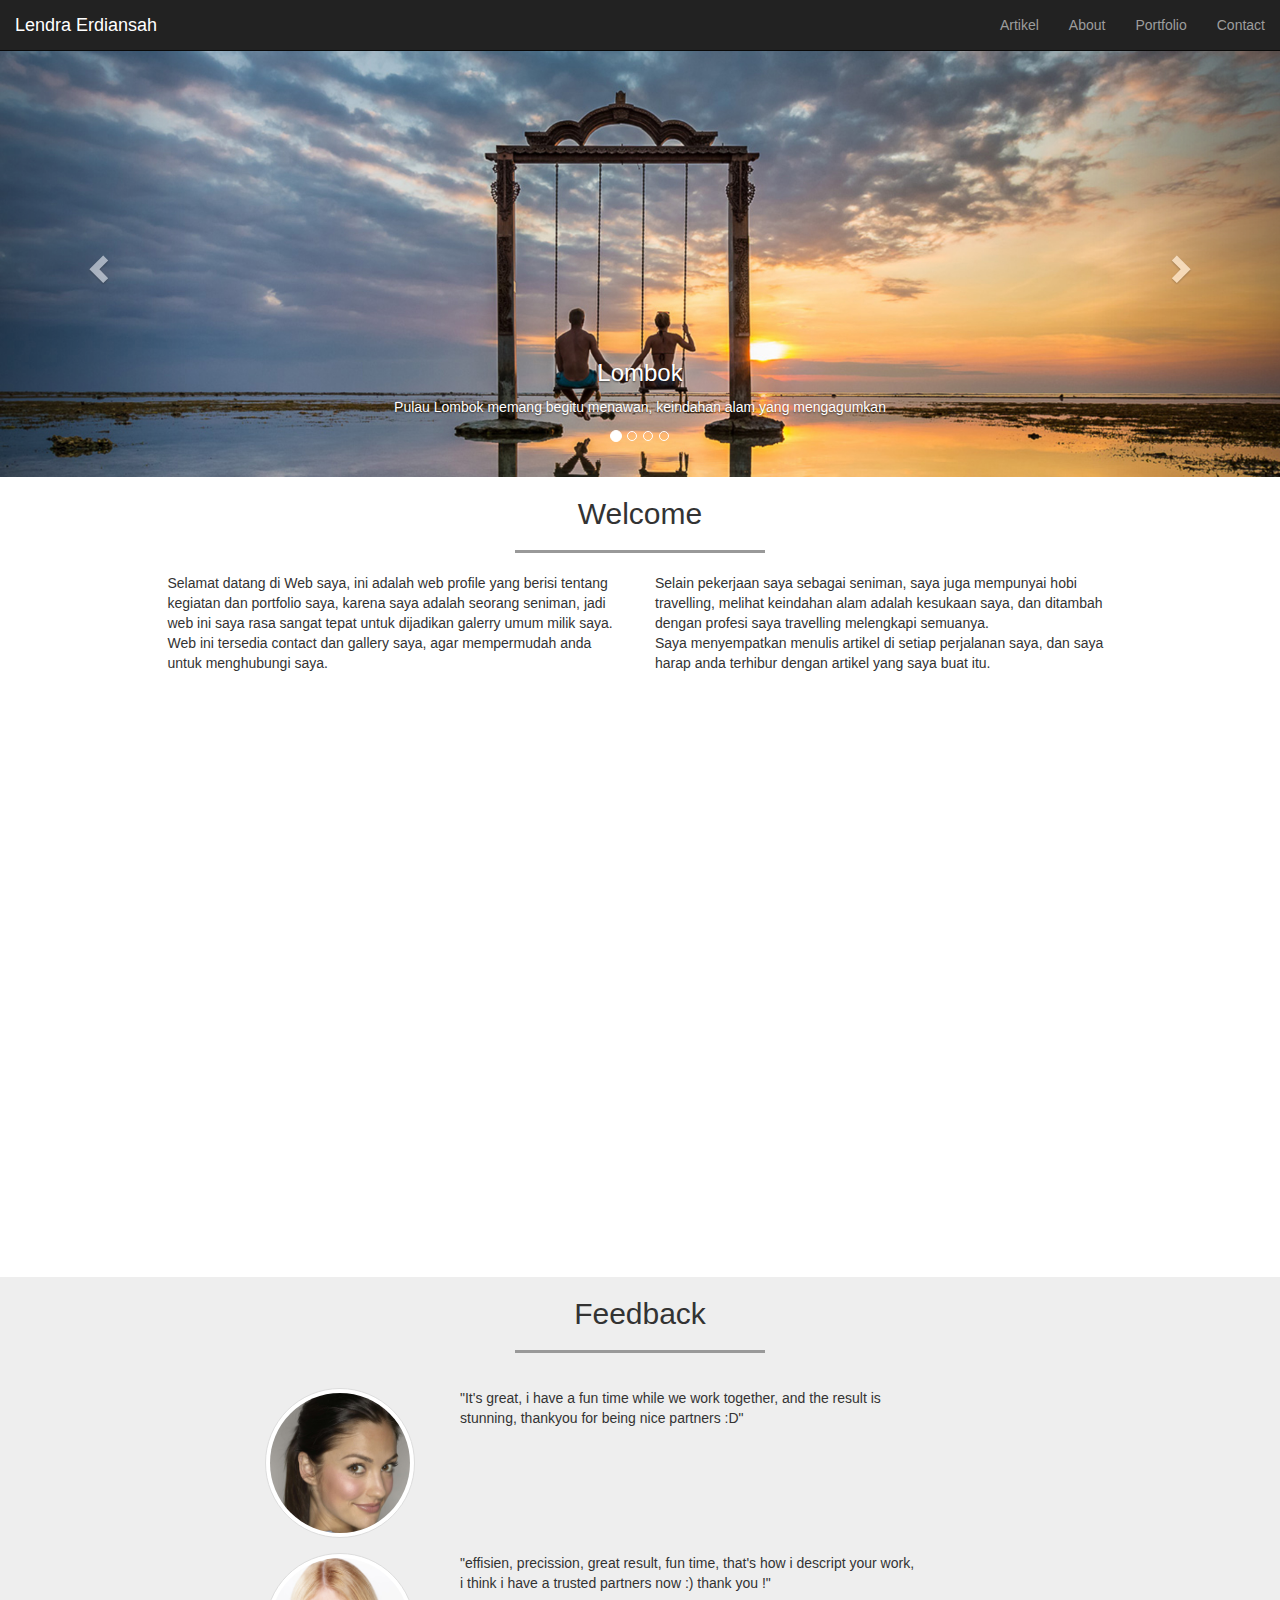
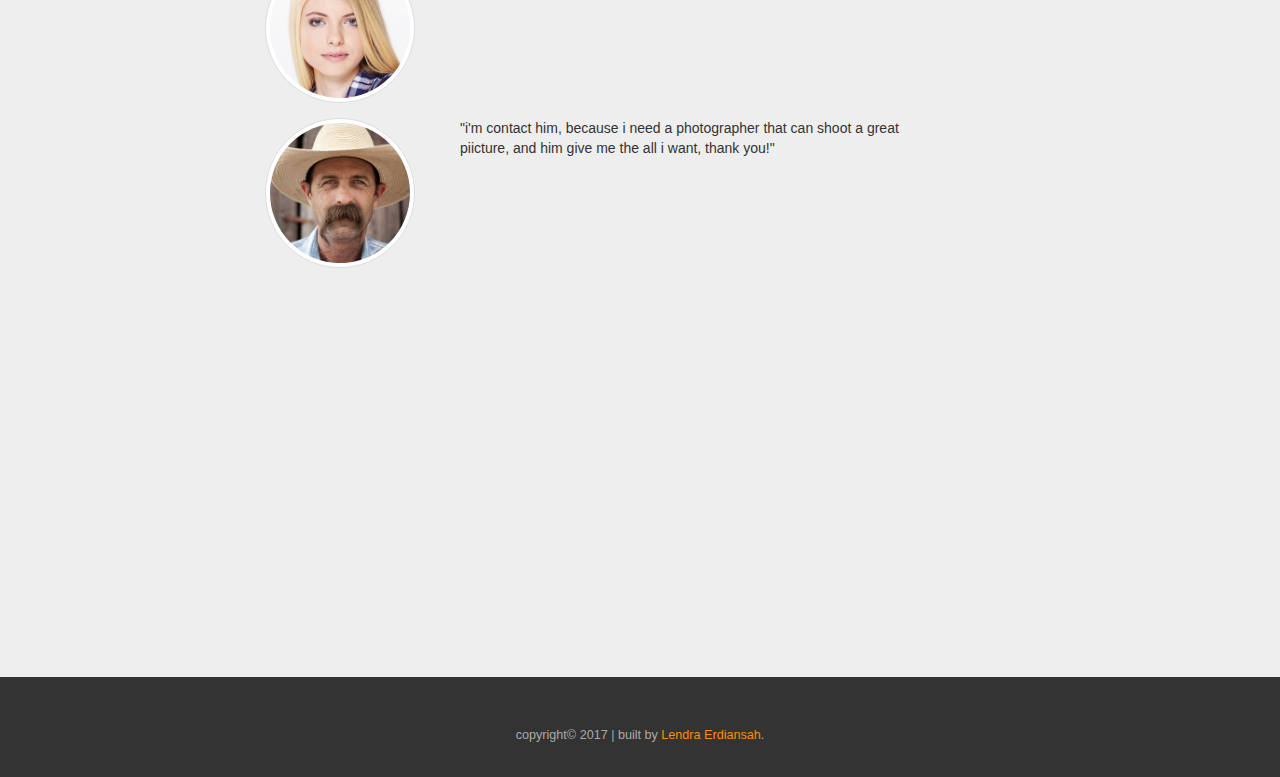
<file: index.html>
<!DOCTYPE html>
<html lang="en" id="home">
  <head>
    <meta charset="utf-8">
    <meta http-equiv="X-UA-Compatible" content="IE=edge">
    <meta name="viewport" content="width=device-width, initial-scale=1">
    <!-- The above 3 meta tags *must* come first in the head; any other head content must come *after* these tags -->
    <title>Lendra Web</title>

    <!-- Bootstrap -->
    <link href="css/bootstrap.min.css" rel="stylesheet">
    <link href="css/style.css" rel="stylesheet">

    <!-- HTML5 shim and Respond.js for IE8 support of HTML5 elements and media queries -->
    <!-- WARNING: Respond.js doesn't work if you view the page via file:// -->
    <!--[if lt IE 9]>
      <script src="https://oss.maxcdn.com/html5shiv/3.7.3/html5shiv.min.js"></script>
      <script src="https://oss.maxcdn.com/respond/1.4.2/respond.min.js"></script>
    <![endif]-->
  </head>
  <body>
   
<!-- awal navbar  -->
        <nav class="navbar navbar-inverse navbar-fixed-top">
            <div class="container-fluid">
               <div class="navbar-header">
                  
                  <button type="button" class="navbar-toggle collapsed" data-toggle="collapse" data-target="#bs-example-navbar-collapse-1" aria-expanded="false">
                    <span class="sr-only">Toggle navigation</span>
                    <span class="icon-bar"></span>
                    <span class="icon-bar"></span>
                    <span class="icon-bar"></span>
                    <span class="icon-bar"></span>
                  </button>
                  
                  
                   <a href="#home" class="navbar-brand">Lendra Erdiansah</a>
               </div>
               
                <div class="collapse navbar-collapse" id="bs-example-navbar-collapse-1">
                    <ul class="nav navbar-nav navbar-right">
                   <li><a href="artikel.html">Artikel</a></li>
                   <li><a href="about.html">About</a></li>
                   <li><a href="portofolio.html">Portfolio</a></li>
                   <li><a href="contact.html">Contact</a></li>
               </ul>
                </div>
               
               
               
               
               
            </div>
        </nav>
<!-- akhir navbar  -->
   
   
   
   
    
<!--  awal slideshow   -->
        <div id="myCarousel" class="carousel slide" data-ride="carousel">
          <!-- awal Indicators -->
          <ol class="carousel-indicators">
            <li data-target="#myCarousel" data-slide-to="0" class="active"></li>
            <li data-target="#myCarousel" data-slide-to="1"></li>
            <li data-target="#myCarousel" data-slide-to="2"></li>
            <li data-target="#myCarousel" data-slide-to="3"></li>
          </ol>
            <!-- akhir Indicators -->

          <!-- awal Wrapper for slides -->
          <div class="carousel-inner" role="listbox">
            <div class="item active">
              <img src="asset/1.jpg" alt="tugu muda">
              <div class="carousel-caption">
                <h3>Lombok</h3>
                <p>Pulau Lombok memang begitu menawan, keindahan alam yang mengagumkan</p>
              </div>
            </div>
            
            <div class="item">
              <img src="asset/2.jpg" alt="tugu muda">
              <div class="carousel-caption">
                <h3>Sulawesi</h3>
                <p>Panorama alam yang membuat kagum siapapun</p>
              </div>
            </div>

            <div class="item">
              <img src="asset/3.jpg" alt="tugu muda">
              <div class="carousel-caption">
                <h3>Bali</h3>
                <p>Kebudayaan yang kental serta kekayaan alam yang menawan</p>
              </div>
            </div>
            <div class="item">
              <img src="asset/4.jpg" alt="tugu muda">
              <div class="carousel-caption">
                <h3>Borobudur</h3>
                <p>Matahari begitu indah tertutup oleh kemegahannya</p>
              </div>
            </div>
              
          </div>
            
            <!-- akhir Wrapper for slides -->

          <!-- awal Left and right controls -->
          <a class="left carousel-control" href="#myCarousel" role="button" data-slide="prev">
            <span class="glyphicon glyphicon-chevron-left" aria-hidden="true"></span>
            <span class="sr-only">Previous</span>
          </a>
          <a class="right carousel-control" href="#myCarousel" role="button" data-slide="next">
            <span class="glyphicon glyphicon-chevron-right" aria-hidden="true"></span>
            <span class="sr-only">Next</span>
          </a>
        </div> 
      <!-- akhir Left and right controls -->
      
<!--      akhir slideshow-->
      
      
<!--   awal welcome   -->
        <section class="welcome" id="welcome">
          <div class="container">
             <div class="row">
                 <div class="col-sm-12">
                  <h2 class="text-center">Welcome</h2>
                  <hr>
              </div>
             </div>
             
             <div class="row">
                 <div class="col-sm-5 col-sm-offset-1">
                     <p>Selamat datang di Web saya, ini adalah web profile yang berisi tentang kegiatan dan portfolio saya, karena saya adalah seorang seniman, jadi web ini saya rasa sangat tepat untuk dijadikan galerry umum milik saya.
                     <br>Web ini tersedia contact dan gallery saya, agar mempermudah anda untuk menghubungi saya.</p>
                 </div>
                 <div class="col-sm-5">
                     <p>Selain pekerjaan saya sebagai seniman, saya juga mempunyai hobi travelling, melihat keindahan alam adalah kesukaan saya, dan ditambah dengan profesi saya travelling melengkapi semuanya.
                     <br>Saya menyempatkan menulis artikel di setiap perjalanan saya, dan saya harap anda terhibur dengan artikel yang saya buat itu.</p>
                 </div>
             </div>
              
          </div>
        </section>
<!--   akhir welcome   -->
     
<!--  awal feedback   -->
        <section class="feedback" id="feedback">
            <div class="container">
                <div class="row">
                    <div class="col-sm-12">
                        <h2 class="text-center">Feedback</h2>
                  <hr>
                    </div>
                </div>
                
                <div class="row">
                    <div class="col-sm-2 col-sm-offset-2">
                        <img class="img-thumbnail img-circle" src="asset/feedback/1.jpg" alt="poto">
                    </div>
                    <div class="col-sm-5">
                        <p>"It's great, i have a fun time while we work together, and the result is stunning, thankyou for being nice partners :D"</p>
                    </div>
                </div>
                
                <div class="row">
                    
                    <div class="col-sm-2 col-sm-offset-2">
                        <img class="img-thumbnail img-circle" src="asset/feedback/2.jpg" alt="poto">
                    </div>
                    <div class="col-sm-5">
                        <p>"effisien, precission, great result, fun time, that's how i descript your work, i think i have a trusted partners now :) thank you !"</p>
                    </div>
                </div>
                
                <div class="row">
                    
                    <div class="col-sm-2 col-sm-offset-2">
                        <img class="img-thumbnail img-circle" src="asset/feedback/3.jpg" alt="poto">
                    </div>
                    <div class="col-sm-5">
                        <p>"i'm contact him, because i need a photographer that can shoot a great piicture, and him give me the all i want, thank you!"</p>
                    </div>
                </div>
                
            </div>
        </section>
<!--  akhir feedback   -->
     
<!--     awal footer-->

        <footer>
         <div class="container text-center">
             <div class="row">
                 <div class="col-sm-12">
                     <p>
                         copyright&copy; 2017 | built by <a href="index.html">Lendra Erdiansah</a>.
                     </p>
                 </div>
             </div>
         </div>   
        </footer>
<!--     akhir footer-->
      
      

    <!-- jQuery (necessary for Bootstrap's JavaScript plugins) -->
    <script src="js/jquery-3.2.1.min.js"></script>
    <!-- Include all compiled plugins (below), or include individual files as needed -->
    <script src="js/bootstrap.min.js"></script>
  </body>
</html>
</file>
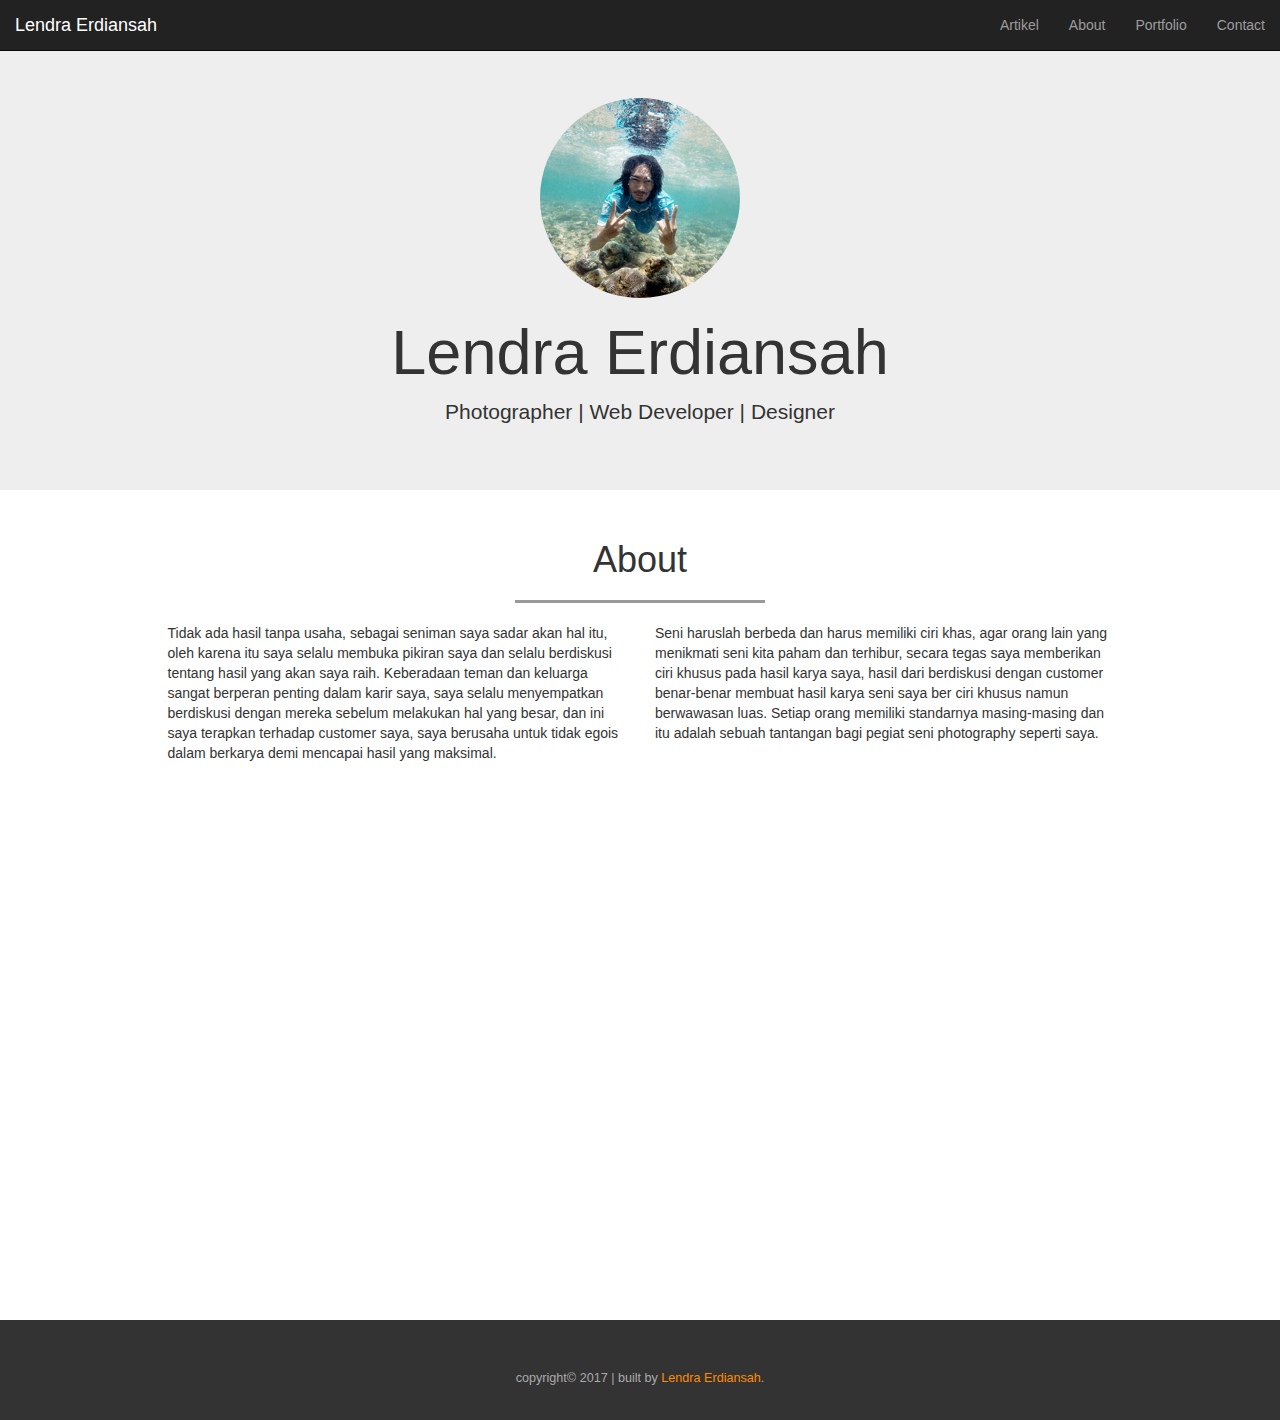
<file: about.html>
<!DOCTYPE html>
<html lang="en" >
  <head>
    <meta charset="utf-8">
    <meta http-equiv="X-UA-Compatible" content="IE=edge">
    <meta name="viewport" content="width=device-width, initial-scale=1">
    <!-- The above 3 meta tags *must* come first in the head; any other head content must come *after* these tags -->
    <title>Lendra Web</title>

    <!-- Bootstrap -->
    <link href="css/bootstrap.min.css" rel="stylesheet">
    <link href="css/style.css" rel="stylesheet">

    <!-- HTML5 shim and Respond.js for IE8 support of HTML5 elements and media queries -->
    <!-- WARNING: Respond.js doesn't work if you view the page via file:// -->
    <!--[if lt IE 9]>
      <script src="https://oss.maxcdn.com/html5shiv/3.7.3/html5shiv.min.js"></script>
      <script src="https://oss.maxcdn.com/respond/1.4.2/respond.min.js"></script>
    <![endif]-->
  </head>
  <body>
   
<!-- awal navbar  -->
        <nav class="navbar navbar-inverse navbar-fixed-top">
            <div class="container-fluid">
               <div class="navbar-header">
                  
                  <button type="button" class="navbar-toggle collapsed" data-toggle="collapse" data-target="#bs-example-navbar-collapse-1" aria-expanded="false">
                    <span class="sr-only">Toggle navigation</span>
                    <span class="icon-bar"></span>
                    <span class="icon-bar"></span>
                    <span class="icon-bar"></span>
                    <span class="icon-bar"></span>
                  </button>
                  
                  
                   <a href="index.html" class="navbar-brand">Lendra Erdiansah</a>
               </div>
               
                <div class="collapse navbar-collapse" id="bs-example-navbar-collapse-1">
                    <ul class="nav navbar-nav navbar-right">
                   <li><a href="artikel.html">Artikel</a></li>
                   <li><a href="about.html">About</a></li>
                   <li><a href="portofolio.html">Portfolio</a></li>
                   <li><a href="contact.html">Contact</a></li>
               </ul>
                </div>

               
               
               
               
            </div>
        </nav>
<!-- akhir navbar  -->
   
   
<!-- awal jumbotron  -->
        <div class="jumbotron text-center">
            <img src="asset/profil.jpg" alt="lendra Erdiansah" class="img-circle">
            <h1>Lendra Erdiansah</h1>
            <p>Photographer | Web Developer | Designer</p>
        </div>

<!-- akhir jumbotron  -->
   
     
<!--awal about-->
        <section>
            <div class="container">
                <div class="row">
                   <div class="col-sm-12">
                       <h1 class="text-center">About</h1>
                       <hr>
                   </div>
                    <div class="col-sm-5 col-sm-offset-1">
                        <p>Tidak ada hasil tanpa usaha, sebagai seniman saya sadar akan hal itu, oleh karena itu saya selalu membuka pikiran saya dan selalu berdiskusi tentang hasil yang akan saya raih. Keberadaan teman dan keluarga sangat berperan penting dalam karir saya, saya selalu menyempatkan berdiskusi dengan mereka sebelum melakukan hal yang besar, dan ini saya terapkan terhadap customer saya, saya berusaha untuk tidak egois dalam berkarya demi mencapai hasil yang maksimal.</p>
                    </div>
                    
                    <div class="col-sm-5">
                        <p>Seni haruslah berbeda dan harus memiliki ciri khas, agar orang lain yang menikmati seni kita paham dan terhibur, secara tegas saya memberikan ciri khusus pada hasil karya saya, hasil dari berdiskusi dengan customer benar-benar membuat hasil karya seni saya ber ciri khusus namun berwawasan luas. Setiap orang memiliki standarnya masing-masing dan itu adalah sebuah tantangan bagi pegiat seni photography seperti saya.</p>
                    </div>
                </div>
            </div>
        </section>
<!--akhir about-->

     
<!--     awal footer-->

        <footer>
         <div class="container text-center">
             <div class="row">
                 <div class="col-sm-12">
                     <p>
                         copyright&copy; 2017 | built by <a href="index.html">Lendra Erdiansah</a>.
                     </p>
                 </div>
             </div>
         </div>   
        </footer>
<!--     akhir footer-->
      
      

    <!-- jQuery (necessary for Bootstrap's JavaScript plugins) -->
    <script src="js/jquery-3.2.1.min.js"></script>
    <!-- Include all compiled plugins (below), or include individual files as needed -->
    <script src="js/bootstrap.min.js"></script>
  </body>
</html>
</file>
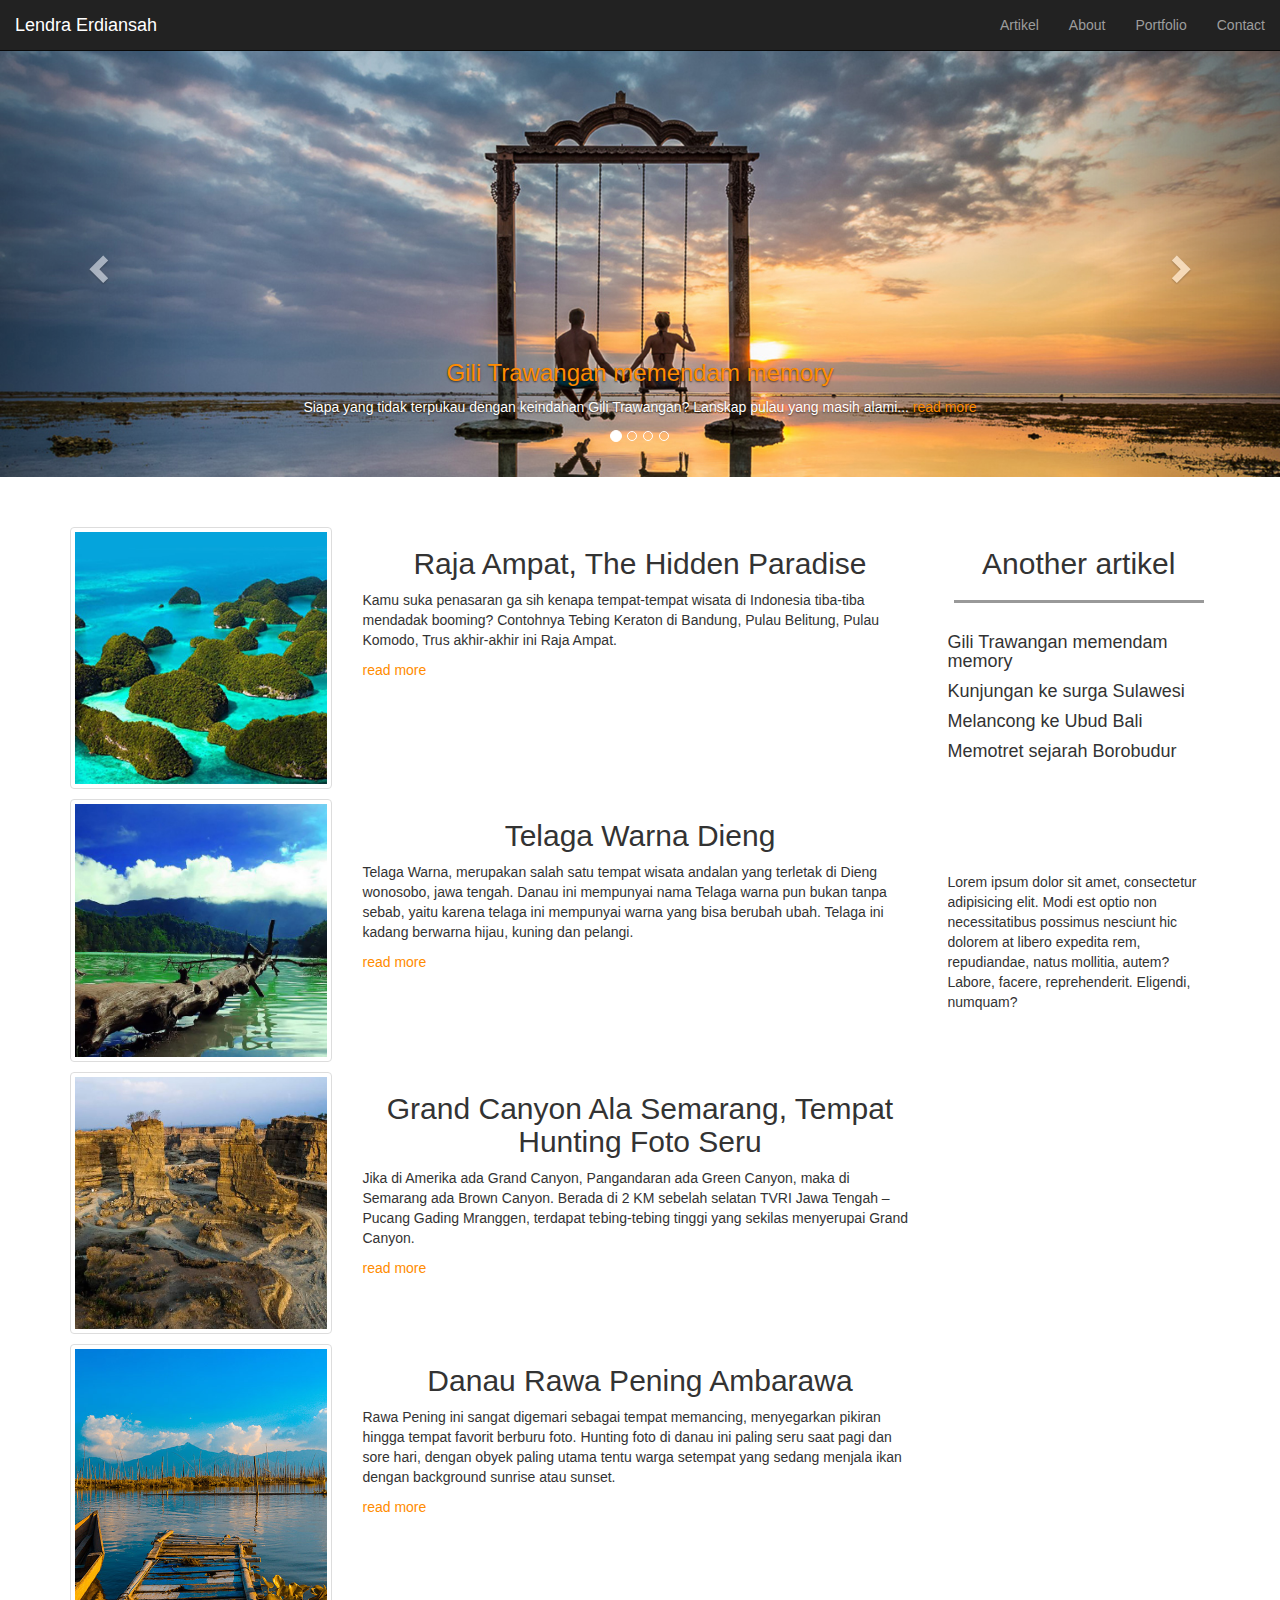
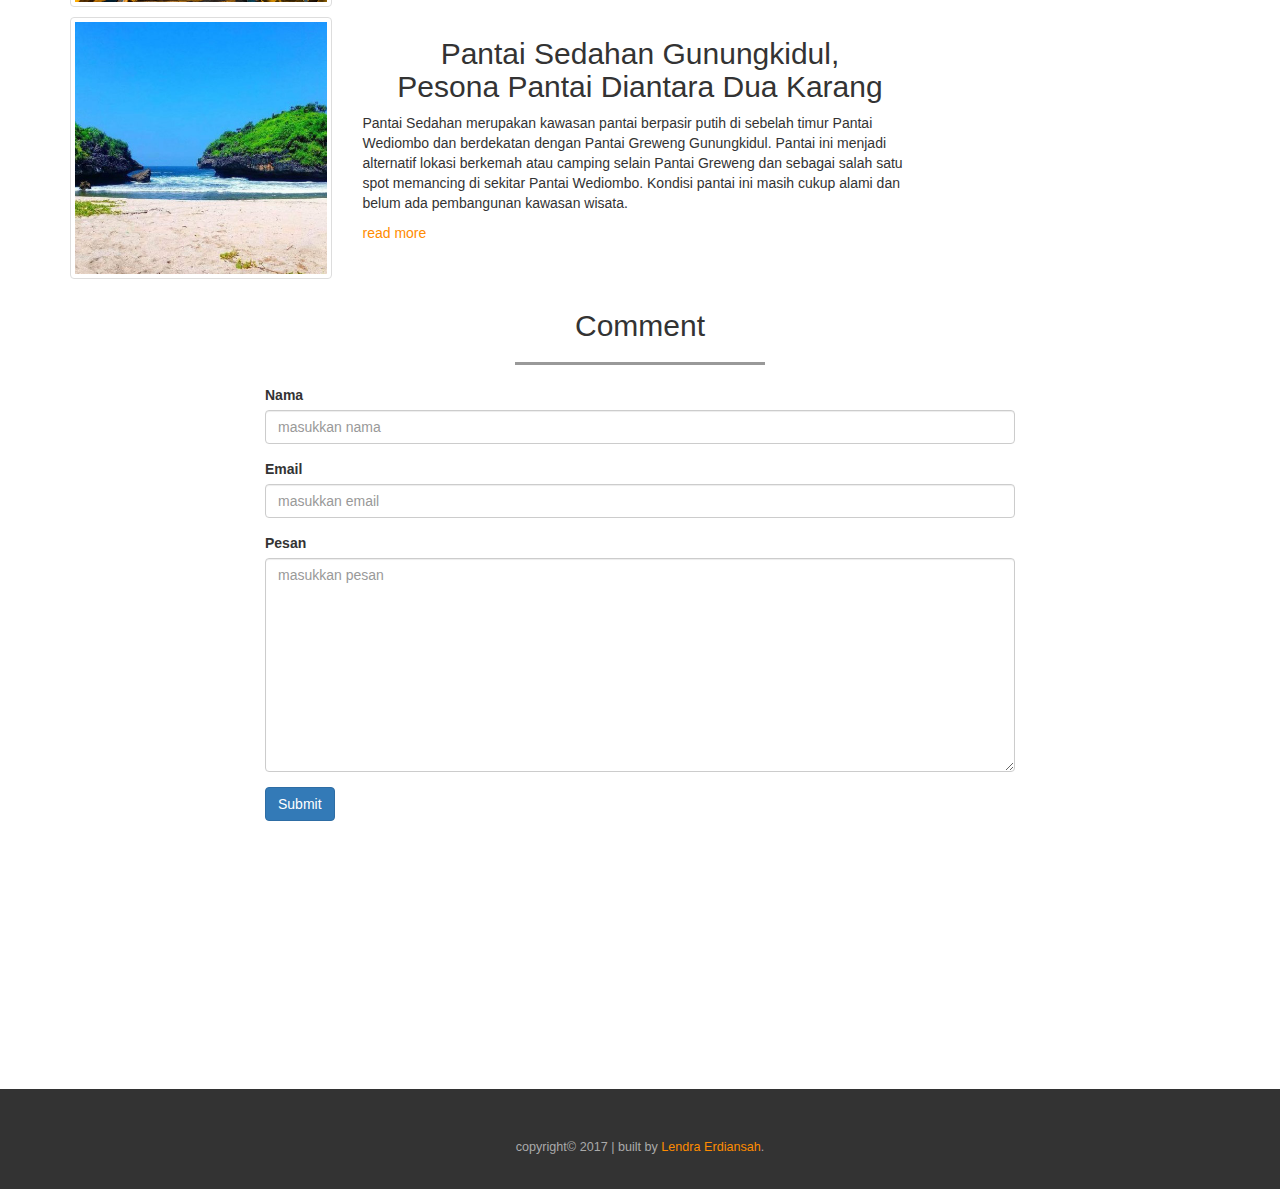
<file: artikel.html>
<!DOCTYPE html>
<html lang="en">
  <head>
    <meta charset="utf-8">
    <meta http-equiv="X-UA-Compatible" content="IE=edge">
    <meta name="viewport" content="width=device-width, initial-scale=1">
    <!-- The above 3 meta tags *must* come first in the head; any other head content must come *after* these tags -->
    <title>Lendra Web</title>

    <!-- Bootstrap -->
    <link href="css/bootstrap.min.css" rel="stylesheet">
    <link href="css/style.css" rel="stylesheet">

    <!-- HTML5 shim and Respond.js for IE8 support of HTML5 elements and media queries -->
    <!-- WARNING: Respond.js doesn't work if you view the page via file:// -->
    <!--[if lt IE 9]>
      <script src="https://oss.maxcdn.com/html5shiv/3.7.3/html5shiv.min.js"></script>
      <script src="https://oss.maxcdn.com/respond/1.4.2/respond.min.js"></script>
    <![endif]-->
  </head>
  <body>
   
<!-- awal navbar  -->
        <nav class="navbar navbar-inverse navbar-fixed-top">
            <div class="container-fluid">
               <div class="navbar-header">
                  
                  <button type="button" class="navbar-toggle collapsed" data-toggle="collapse" data-target="#bs-example-navbar-collapse-1" aria-expanded="false">
                    <span class="sr-only">Toggle navigation</span>
                    <span class="icon-bar"></span>
                    <span class="icon-bar"></span>
                    <span class="icon-bar"></span>
                    <span class="icon-bar"></span>
                  </button>
                  
                  
                   <a href="index.html" class="navbar-brand">Lendra Erdiansah</a>
               </div>
               
                <div class="collapse navbar-collapse" id="bs-example-navbar-collapse-1">
                    <ul class="nav navbar-nav navbar-right">
                   <li><a href="artikel.html">Artikel</a></li>
                   <li><a href="about.html">About</a></li>
                   <li><a href="portofolio.html">Portfolio</a></li>
                   <li><a href="contact.html">Contact</a></li>
               </ul>
                </div>
               
               
               
               
               
            </div>
        </nav>
<!-- akhir navbar  -->
       
       
<!--   awal slideartikel    -->
        <div id="myCarousel" class="carousel slide" data-ride="carousel">
          <!-- awal Indicators -->
          <ol class="carousel-indicators">
            <li data-target="#myCarousel" data-slide-to="0" class="active"></li>
            <li data-target="#myCarousel" data-slide-to="1"></li>
            <li data-target="#myCarousel" data-slide-to="2"></li>
            <li data-target="#myCarousel" data-slide-to="3"></li>
          </ol>
            <!-- akhir Indicators -->

          <!-- awal Wrapper for slides -->
          <div class="carousel-inner" role="listbox">
            <div class="item active">
              <img src="asset/1.jpg" alt="Gili Trawangan">
              <div class="carousel-caption">
                <h3><a href="link1.html">Gili Trawangan memendam memory</a></h3>
                <p>Siapa yang tidak terpukau dengan keindahan Gili Trawangan? Lanskap pulau yang masih alami... <a href="link1.html">read more</a></p>
              </div>
            </div>
            
            <div class="item">
              <img src="asset/2.jpg" alt="Sulawesi">
              <div class="carousel-caption">
                <h3><a href="">Kunjungan ke surga Sulawesi</a></h3>
                <p>Sulawesi selatan dengan Makassar sebagai ibukotanya, tentu tidak asing lagi di telinga kita. Kota yang... <a href="">read more</a></p>
              </div>
            </div>

            <div class="item">
              <img src="asset/3.jpg" alt="Bali">
              <div class="carousel-caption">
                <h3><a href="">Melancong ke Ubud Bali</a></h3>
                <p>Bagi yang belum pernah liburan ke Ubud, akan bertanya-tanya! Ada apa di Ubud, sehingga... <a href="">read more</a></p>
              </div>
            </div>
            <div class="item">
              <img src="asset/4.jpg" alt="Borobudur">
              <div class="carousel-caption">
                <h3><a href="">Memotret sejarah Borobudur</a></h3>
                <p>Candi borobudur adalah salah satu peninggalan sejarah agama buddha. Candi borobudur... <a href="">read more</a></p>
              </div>
            </div>
              
          </div>
            
            <!-- akhir Wrapper for slides -->

          <!-- awal Left and right controls -->
          <a class="left carousel-control" href="#myCarousel" role="button" data-slide="prev">
            <span class="glyphicon glyphicon-chevron-left" aria-hidden="true"></span>
            <span class="sr-only">Previous</span>
          </a>
          <a class="right carousel-control" href="#myCarousel" role="button" data-slide="next">
            <span class="glyphicon glyphicon-chevron-right" aria-hidden="true"></span>
            <span class="sr-only">Next</span>
          </a>
        </div> 
      <!-- akhir Left and right controls -->
<!--   akhir slideartikel    -->
        
        
        
<!--    awal artikel    -->
        <section id="artikel">
           <div class="container">
               <div class="row">
                   <div class="col-sm-9">
                       <div class="row">
                           <div class="col-sm-4">
                               <img src="asset/tumbnail/1.jpg" alt="raja ampat" class="img-thumbnail">
                           </div>
                           <div class="col-sm-8">
                              <h2 class="text-center"><a id="headJ" href="link2.html">Raja Ampat, The Hidden Paradise</a></h2>
                               <p>Kamu suka penasaran ga sih kenapa tempat-tempat wisata di Indonesia tiba-tiba mendadak booming? Contohnya Tebing Keraton di Bandung, Pulau Belitung, Pulau Komodo, Trus akhir-akhir ini Raja Ampat.</p> <a href="link2.html">read more</a>
                           </div>
                           
                       </div>
                       
                       <div class="row">
                           <div class="col-sm-4">
                               <img src="asset/tumbnail/2.jpg" alt="telaga warna" class="img-thumbnail">
                           </div>
                           <div class="col-sm-8">
                               <h2 class="text-center"><a id="headJ" href="link3.html">Telaga Warna Dieng</a></h2>
                               <p>Telaga Warna, merupakan salah satu tempat wisata andalan yang terletak di Dieng wonosobo, jawa tengah. Danau ini mempunyai nama Telaga warna pun bukan tanpa sebab, yaitu karena telaga ini mempunyai warna yang bisa berubah ubah. Telaga ini kadang berwarna hijau, kuning dan pelangi.</p> <a href="link3.html">read more</a>
                           </div>
                           
                       </div>
                       
                       <div class="row">
                           <div class="col-sm-4">
                               <img src="asset/tumbnail/3.jpg" alt="brown canyon" class="img-thumbnail">
                           </div>
                           <div class="col-sm-8">
                               <h2 class="text-center"><a id="headJ" href="link4.html">Grand Canyon Ala Semarang, Tempat Hunting Foto Seru</a></h2>
                               <p>Jika di Amerika ada Grand Canyon, Pangandaran ada Green Canyon, maka di Semarang ada Brown Canyon. Berada di 2 KM sebelah selatan TVRI Jawa Tengah – Pucang Gading Mranggen, terdapat tebing-tebing tinggi yang sekilas menyerupai Grand Canyon.</p> <a href="link4.html">read more</a>
                           </div>
                           
                       </div>
                       
                       <div class="row">
                           <div class="col-sm-4">
                               <img src="asset/tumbnail/4.jpg" alt="rawa pening" class="img-thumbnail">
                           </div>
                           <div class="col-sm-8">
                               <h2 class="text-center"><a id="headJ" href="link5.html">Danau Rawa Pening Ambarawa</a></h2>
                               <p>Rawa Pening ini sangat digemari sebagai tempat memancing, menyegarkan pikiran hingga tempat favorit berburu foto. Hunting foto di danau ini paling seru saat pagi dan sore hari, dengan obyek paling utama tentu warga setempat yang sedang menjala ikan dengan background sunrise atau sunset.</p> <a href="link5.html">read more</a>
                           </div>
                           
                       </div>
                       
                       <div class="row">
                           <div class="col-sm-4">
                               <img src="asset/tumbnail/5.jpg" alt="pantai sedahan" class="img-thumbnail">
                           </div>
                           <div class="col-sm-8">
                               <h2 class="text-center"><a id="headJ" href="link6.html">Pantai Sedahan Gunungkidul, <br>Pesona Pantai Diantara Dua Karang</a></h2>
                               <p>Pantai Sedahan merupakan kawasan pantai berpasir putih di sebelah timur Pantai Wediombo dan berdekatan dengan Pantai Greweng Gunungkidul. Pantai ini menjadi alternatif lokasi berkemah atau camping selain Pantai Greweng dan sebagai salah satu spot memancing di sekitar Pantai Wediombo. Kondisi pantai ini masih cukup alami dan belum ada pembangunan kawasan wisata.</p> <a href="link6.html">read more</a>
                           </div>
                           
                       </div>
                       
                   </div>
                   
                   <div class="col-sm-3">
                      <h2 class="text-center">Another artikel</h2>
                      <hr>
                      <div class="link">
                        <h4><a id="headJ" href="link1.html">Gili Trawangan memendam memory</a></h4>
                        <h4><a id="headJ" href="">Kunjungan ke surga Sulawesi</a></h4>
                        <h4><a id="headJ" href="">Melancong ke Ubud Bali</a></h4>
                        <h4><a id="headJ" href="">Memotret sejarah Borobudur</a></h4>
                        
                      </div>
                      
                    
                    
                        <div class="description">
                          <p>Lorem ipsum dolor sit amet, consectetur adipisicing elit. Modi est optio non necessitatibus possimus nesciunt hic dolorem at libero expedita rem, repudiandae, natus mollitia, autem? Labore, facere, reprehenderit. Eligendi, numquam?</p>
                      </div>
                    </div>            
                   
               </div>
               
              
               
              
           </div>
            
        </section>
        
        
<!--    akhir artikel    -->
  
<!-- awal comentar -->
        <section>
            <div class="container ">
                <div class="row">
                    <div-col-sm-12>
                        <h2 class="text-center">Comment</h2>
                        <hr>
                    </div-col-sm-12>
                </div>
                
                <div class="row">
                    <div class="col-sm-8 col-sm-offset-2">
                        <form>
                            <div class="form-group">
                                <label for="nama">Nama</label>
                                <input type="text" id="nama" class="form-control" placeholder="masukkan nama">
                            </div>
                            
                            <div class="form-group">
                                <label for="email">Email</label>
                                <input type="email" id="email" class="form-control" placeholder="masukkan email">
                            </div>
                            
                            <div class="form-group">
                                <label for="pesan">Pesan</label>
                                <textarea class="form-control" rows="10" placeholder="masukkan pesan"></textarea>
                            </div>
                            
                            <button type="submit" class="btn btn-primary">Submit</button>
                            
                        </form>
                    </div>
                </div>
                
            </div>
        </section>
<!-- akhir comentar -->
   
    

     
<!--     awal footer-->

        <footer>
         <div class="container text-center">
             <div class="row">
                 <div class="col-sm-12">
                     <p>
                         copyright&copy; 2017 | built by <a href="index.html">Lendra Erdiansah</a>.
                     </p>
                 </div>
             </div>
         </div>   
        </footer>
<!--     akhir footer-->
      
      

    <!-- jQuery (necessary for Bootstrap's JavaScript plugins) -->
    <script src="js/jquery-3.2.1.min.js"></script>
    <!-- Include all compiled plugins (below), or include individual files as needed -->
    <script src="js/bootstrap.min.js"></script>
  </body>
</html>
</file>
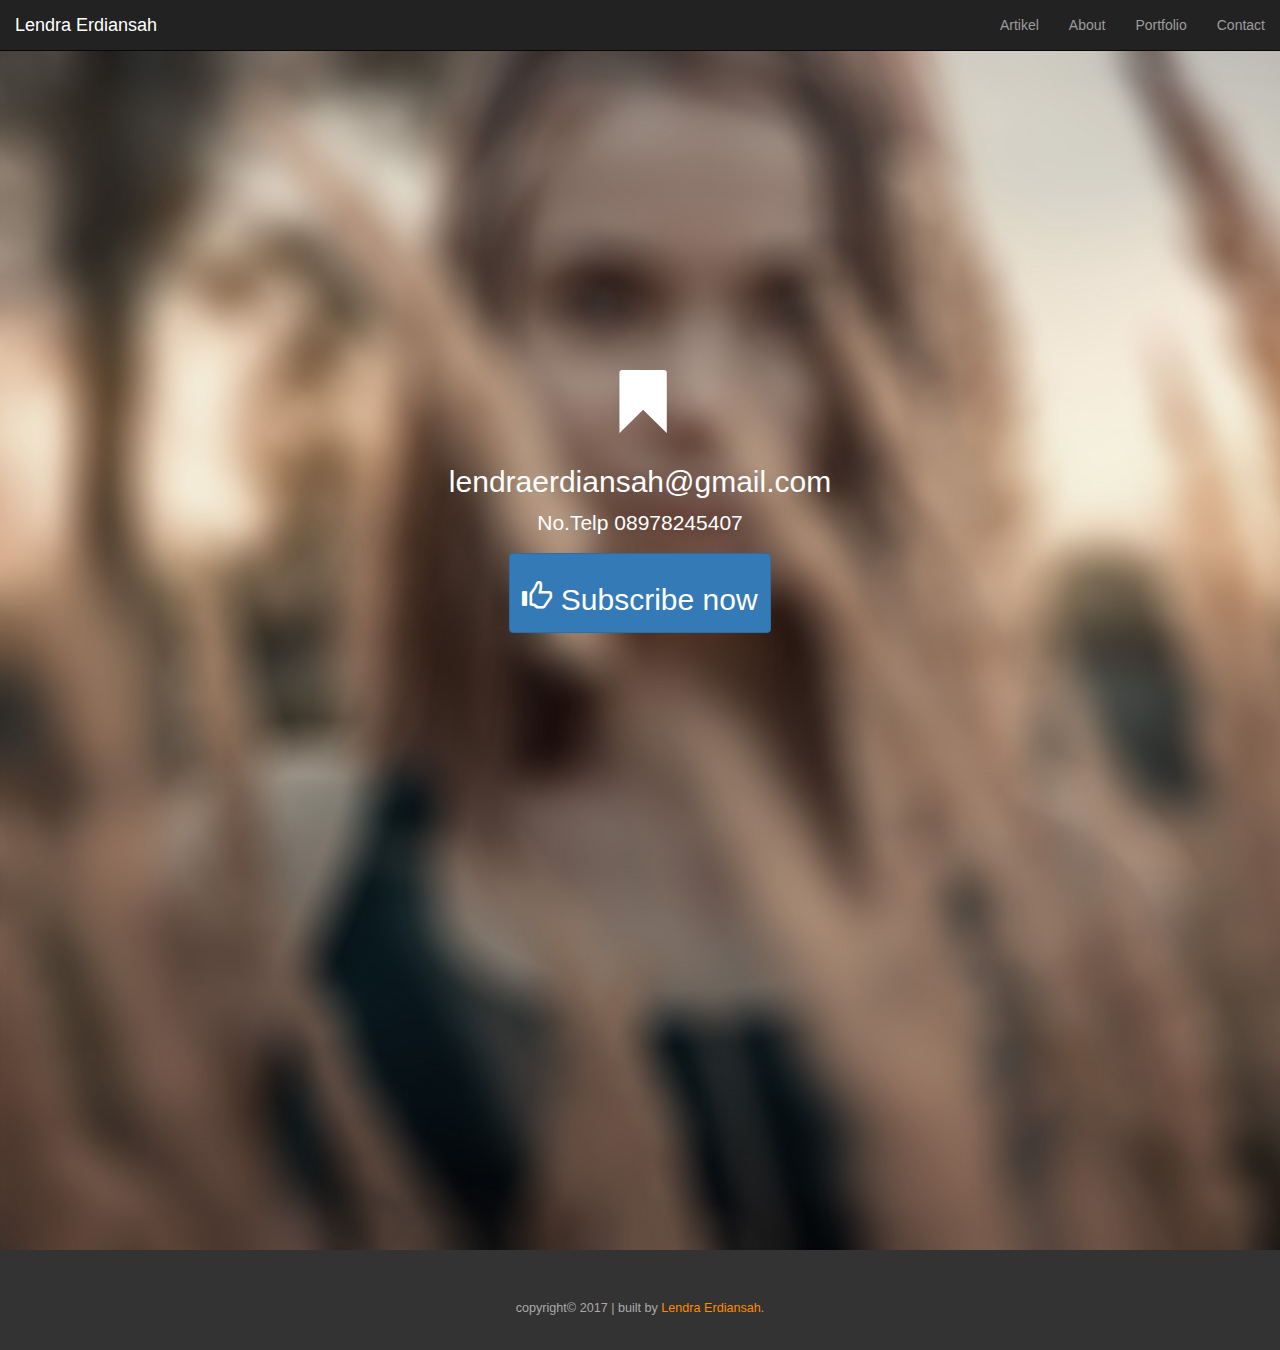
<file: contact.html>
<!DOCTYPE html>
<html lang="en" >
  <head>
    <meta charset="utf-8">
    <meta http-equiv="X-UA-Compatible" content="IE=edge">
    <meta name="viewport" content="width=device-width, initial-scale=1">
    <!-- The above 3 meta tags *must* come first in the head; any other head content must come *after* these tags -->
    <title>Lendra Web</title>

    <!-- Bootstrap -->
    <link href="css/bootstrap.min.css" rel="stylesheet">
    <link href="css/style.css" rel="stylesheet">

    <!-- HTML5 shim and Respond.js for IE8 support of HTML5 elements and media queries -->
    <!-- WARNING: Respond.js doesn't work if you view the page via file:// -->
    <!--[if lt IE 9]>
      <script src="https://oss.maxcdn.com/html5shiv/3.7.3/html5shiv.min.js"></script>
      <script src="https://oss.maxcdn.com/respond/1.4.2/respond.min.js"></script>
    <![endif]-->
  </head>
  <body>
   
<!-- awal navbar  -->
        <nav class="navbar navbar-inverse navbar-fixed-top">
            <div class="container-fluid">
               <div class="navbar-header">
                  
                  <button type="button" class="navbar-toggle collapsed" data-toggle="collapse" data-target="#bs-example-navbar-collapse-1" aria-expanded="false">
                    <span class="sr-only">Toggle navigation</span>
                    <span class="icon-bar"></span>
                    <span class="icon-bar"></span>
                    <span class="icon-bar"></span>
                    <span class="icon-bar"></span>
                  </button>
                  
                  
                   <a href="index.html" class="navbar-brand">Lendra Erdiansah</a>
               </div>
               
                <div class="collapse navbar-collapse" id="bs-example-navbar-collapse-1">
                    <ul class="nav navbar-nav navbar-right">
                   <li><a href="artikel.html">Artikel</a></li>
                   <li><a href="about.html">About</a></li>
                   <li><a href="portofolio.html">Portfolio</a></li>
                   <li><a href="contact.html">Contact</a></li>
               </ul>
                </div>

               
               
               
               
            </div>
        </nav>
<!-- akhir navbar  -->
   


<!--awal contact-->
        <div class="jumbotron text-center" id="contact">
          
          <h1><i class="glyphicon glyphicon-bookmark"></i></h1>
            
            <h2>lendraerdiansah@gmail.com</h2>
            <p>No.Telp 08978245407</p>
            
            <button type="submit" class="btn btn-primary"><h2><i class="glyphicon glyphicon-thumbs-up"></i> Subscribe now</h2></button>
          
           
            
        </div>
<!--akhir contact-->


     
<!--     awal footer-->

        <footer>
         <div class="container text-center">
             <div class="row">
                 <div class="col-sm-12">
                     <p>
                         copyright&copy; 2017 | built by <a href="index.html">Lendra Erdiansah</a>.
                     </p>
                 </div>
             </div>
         </div>   
        </footer>
<!--     akhir footer-->
      
      

    <!-- jQuery (necessary for Bootstrap's JavaScript plugins) -->
    <script src="js/jquery-3.2.1.min.js"></script>
    <!-- Include all compiled plugins (below), or include individual files as needed -->
    <script src="js/bootstrap.min.js"></script>
  </body>
</html>
</file>
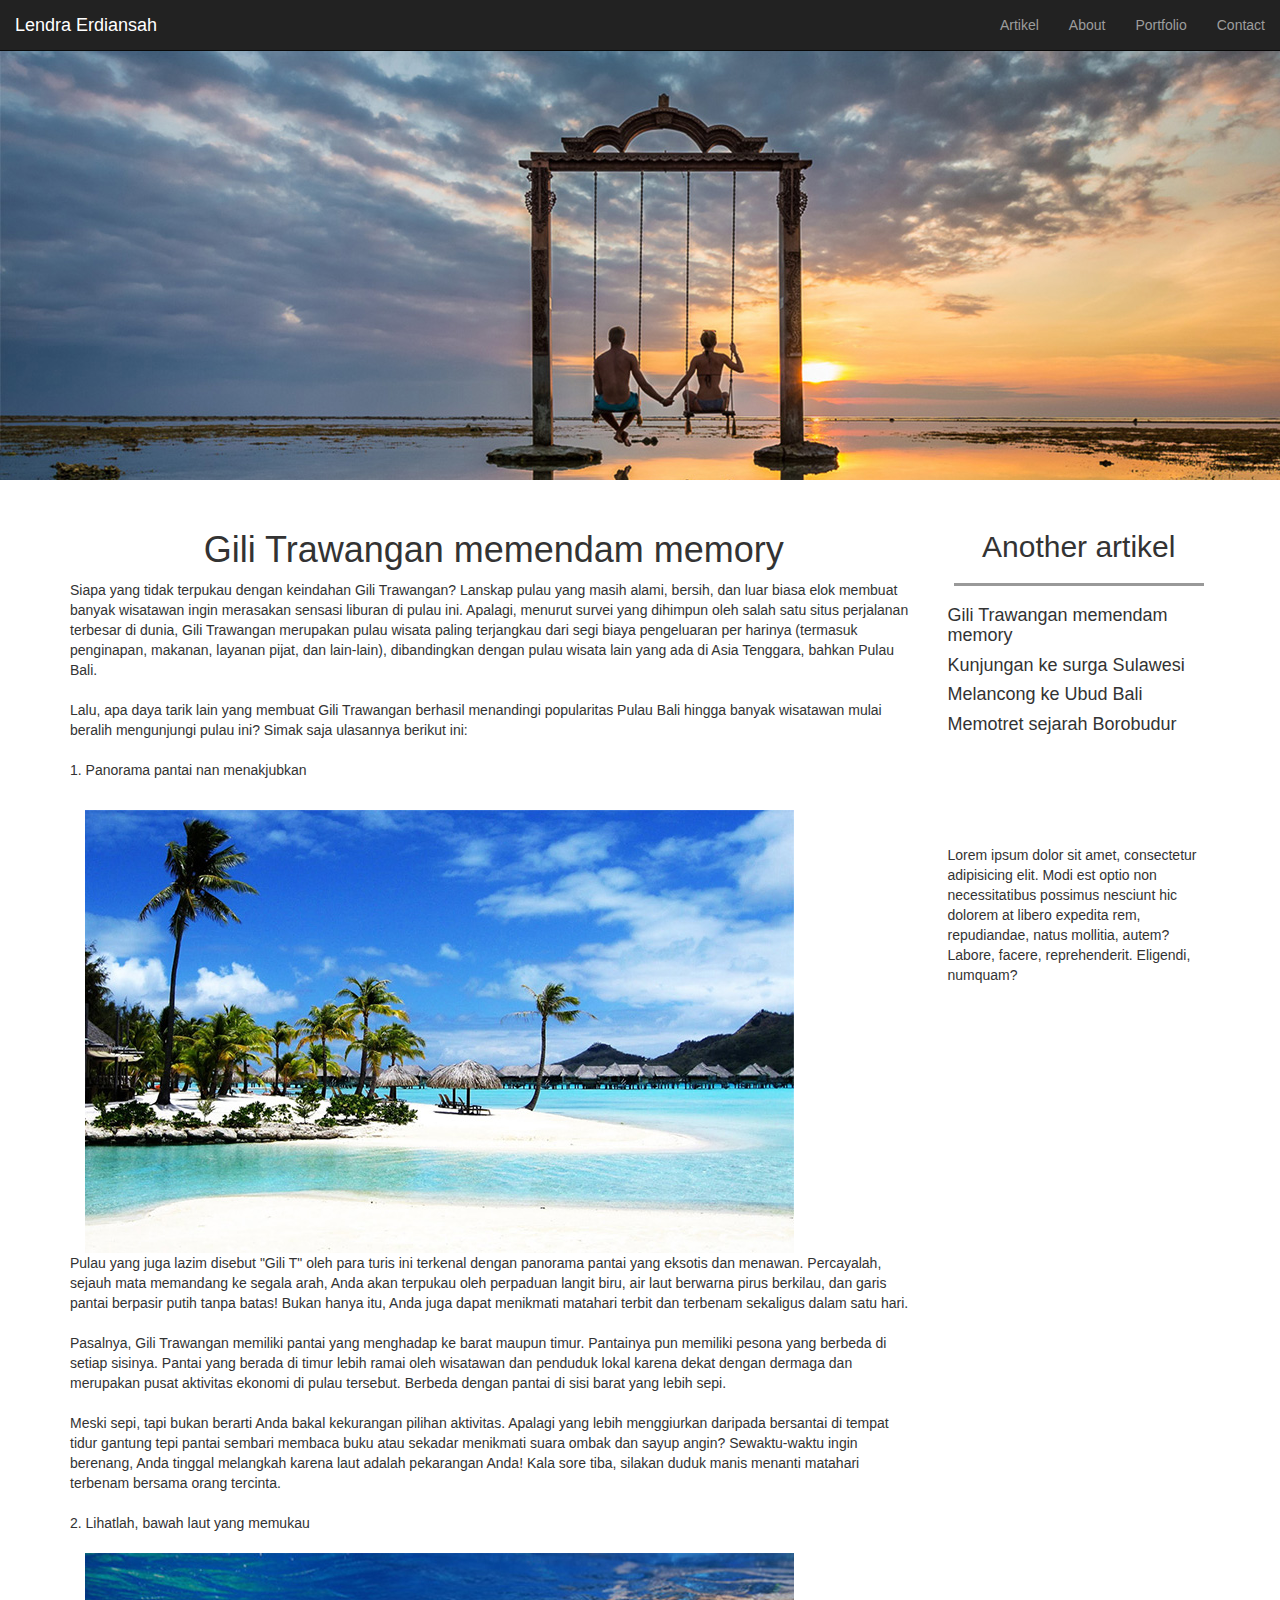
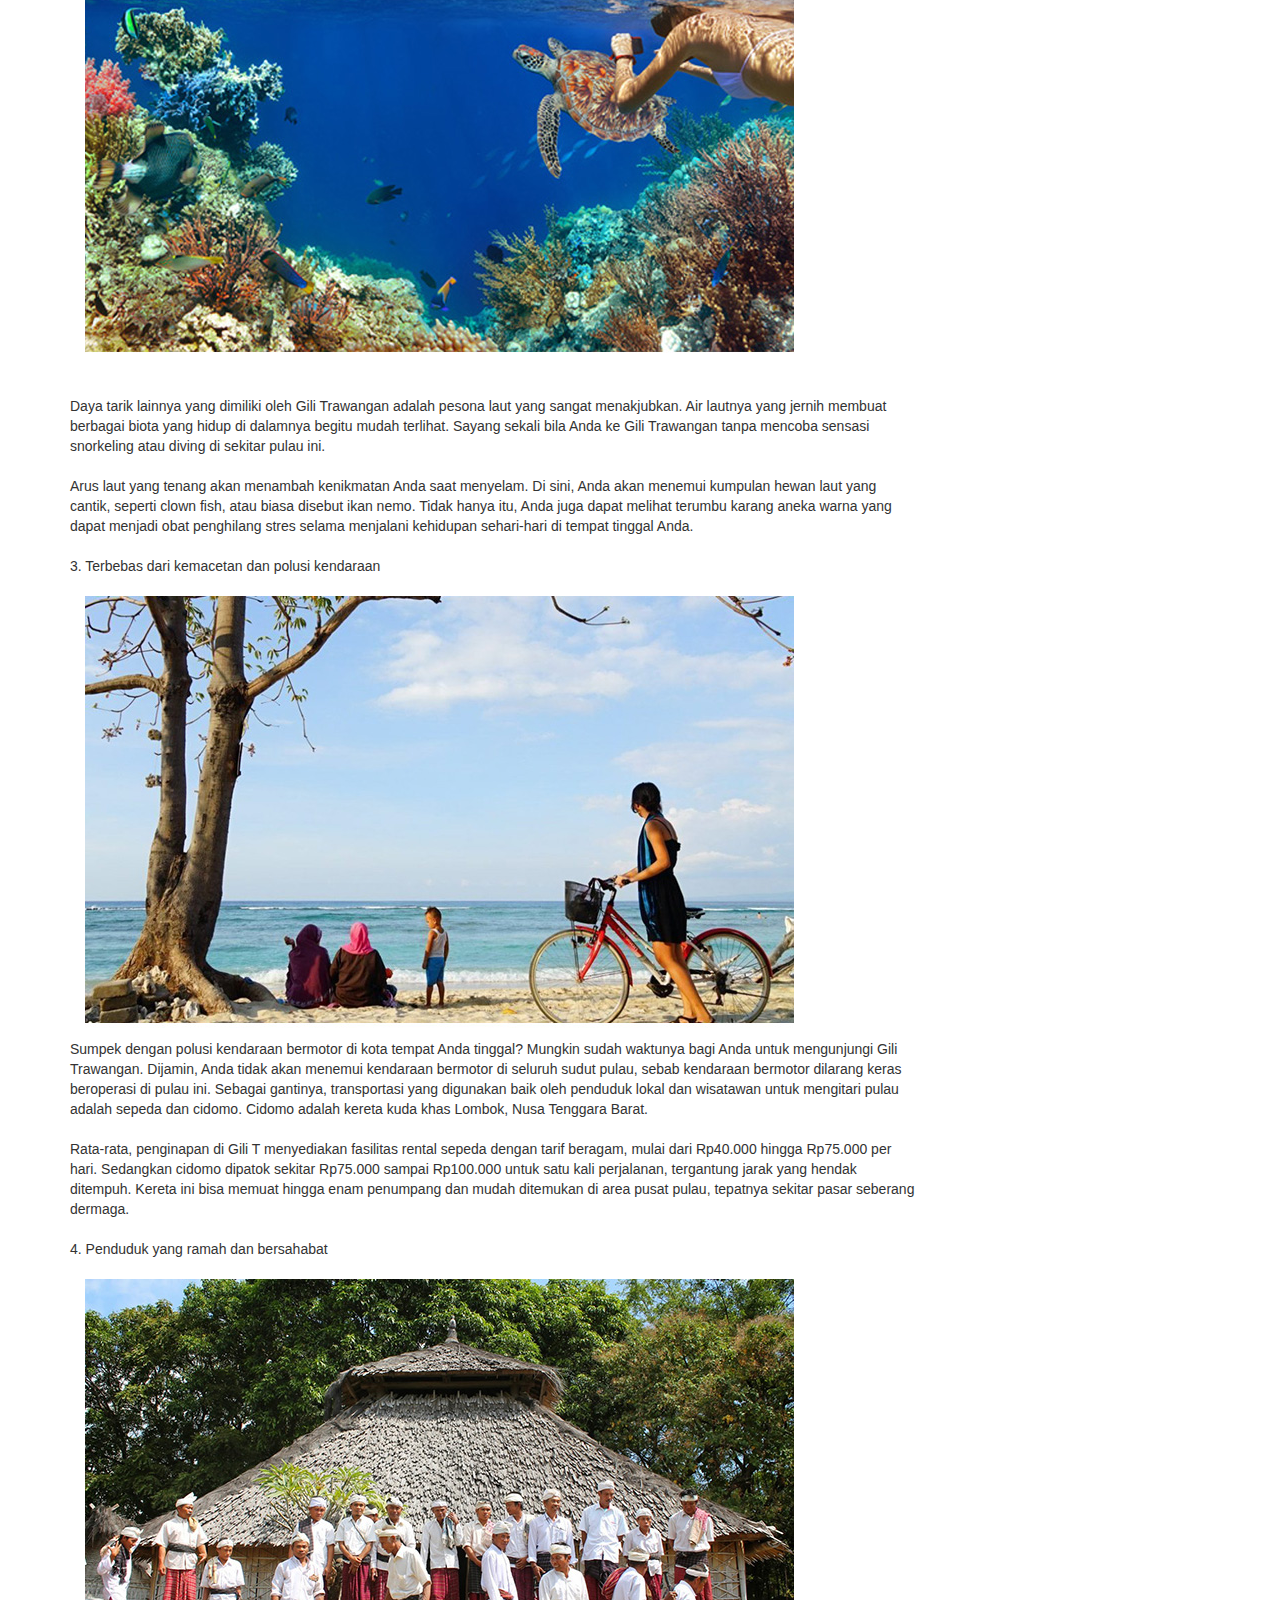
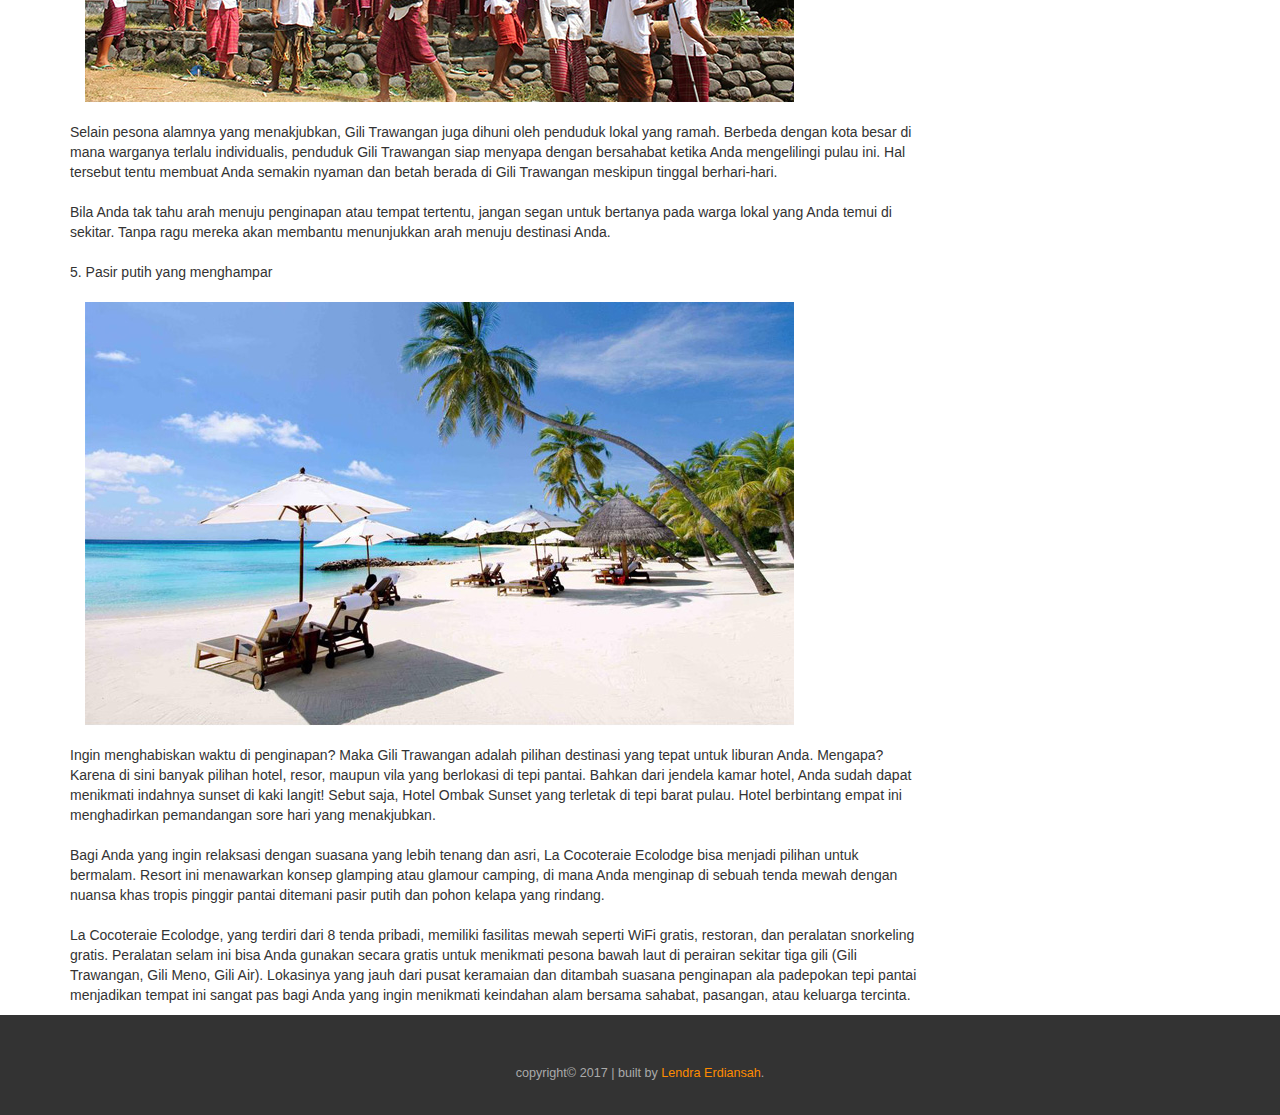
<file: link1.html>
<!DOCTYPE html>
<html lang="en">
  <head>
    <meta charset="utf-8">
    <meta http-equiv="X-UA-Compatible" content="IE=edge">
    <meta name="viewport" content="width=device-width, initial-scale=1">
    <!-- The above 3 meta tags *must* come first in the head; any other head content must come *after* these tags -->
    <title>Lendra Web</title>

    <!-- Bootstrap -->
    <link href="css/bootstrap.min.css" rel="stylesheet">
    <link href="css/style.css" rel="stylesheet">

    <!-- HTML5 shim and Respond.js for IE8 support of HTML5 elements and media queries -->
    <!-- WARNING: Respond.js doesn't work if you view the page via file:// -->
    <!--[if lt IE 9]>
      <script src="https://oss.maxcdn.com/html5shiv/3.7.3/html5shiv.min.js"></script>
      <script src="https://oss.maxcdn.com/respond/1.4.2/respond.min.js"></script>
    <![endif]-->
  </head>
  <body>
   
<!-- awal navbar  -->
        <nav class="navbar navbar-inverse navbar-fixed-top">
            <div class="container-fluid">
               <div class="navbar-header">
                  
                  <button type="button" class="navbar-toggle collapsed" data-toggle="collapse" data-target="#bs-example-navbar-collapse-1" aria-expanded="false">
                    <span class="sr-only">Toggle navigation</span>
                    <span class="icon-bar"></span>
                    <span class="icon-bar"></span>
                    <span class="icon-bar"></span>
                    <span class="icon-bar"></span>
                  </button>
                  
                  
                   <a href="index.html" class="navbar-brand">Lendra Erdiansah</a>
               </div>
               
                <div class="collapse navbar-collapse" id="bs-example-navbar-collapse-1">
                    <ul class="nav navbar-nav navbar-right">
                   <li><a href="artikel.html">Artikel</a></li>
                   <li><a href="about.html">About</a></li>
                   <li><a href="portofolio.html">Portfolio</a></li>
                   <li><a href="contact.html">Contact</a></li>
               </ul>
                </div>

               
               
               
               
            </div>
        </nav>
<!-- akhir navbar  -->
   
   
<!-- awal jumbotron  -->
        <div class="jumbotron text-center" id="judullink1">
           
        </div>

<!-- akhir jumbotron  -->
   
     
<!--  awal link1   -->
        <section >
           <div class="container">
               <div class="row">
                   <div class="col-sm-9">
                      <h1 class="text-center">Gili Trawangan memendam memory</h1>
                      <p>Siapa yang tidak terpukau dengan keindahan Gili Trawangan? Lanskap pulau yang masih alami, bersih, dan luar biasa elok membuat banyak  wisatawan ingin merasakan sensasi liburan di pulau ini. Apalagi, menurut survei yang dihimpun oleh salah satu situs perjalanan terbesar di dunia, Gili Trawangan merupakan pulau wisata paling terjangkau dari segi biaya pengeluaran per harinya (termasuk penginapan, makanan, layanan pijat, dan lain-lain), dibandingkan dengan pulau wisata lain yang ada di Asia Tenggara, bahkan Pulau Bali. <br><br>
                            Lalu, apa daya tarik lain yang membuat Gili Trawangan berhasil menandingi popularitas Pulau Bali hingga banyak wisatawan mulai beralih mengunjungi pulau ini? Simak saja ulasannya berikut ini: <br><br>

                            1. Panorama pantai nan menakjubkan<br><br>
                             <div class="col-sm-12"><img src="asset/lombok/2.jpg" alt=""></div>
                            Pulau yang juga lazim disebut "Gili T" oleh para turis ini terkenal dengan panorama pantai yang eksotis dan menawan. Percayalah, sejauh mata memandang ke segala arah, Anda akan terpukau oleh perpaduan langit biru, air laut berwarna pirus berkilau, dan garis pantai berpasir putih tanpa batas! Bukan hanya itu, Anda juga dapat menikmati matahari terbit dan terbenam sekaligus dalam satu hari. <br><br>
                            Pasalnya, Gili Trawangan memiliki pantai yang menghadap ke barat maupun timur. Pantainya pun memiliki pesona yang berbeda di setiap sisinya. Pantai yang berada di timur lebih ramai oleh wisatawan dan penduduk lokal karena dekat dengan dermaga dan merupakan pusat aktivitas ekonomi di pulau tersebut. Berbeda dengan pantai di sisi barat yang lebih sepi. <br><br>
                            Meski sepi, tapi bukan berarti Anda bakal kekurangan pilihan aktivitas. Apalagi yang lebih menggiurkan daripada bersantai di tempat tidur gantung tepi pantai sembari membaca buku atau sekadar menikmati suara ombak dan sayup angin? Sewaktu-waktu ingin berenang, Anda tinggal melangkah karena laut adalah pekarangan Anda! Kala sore tiba, silakan duduk manis menanti matahari terbenam bersama orang tercinta. <br><br>
                            2. Lihatlah, bawah laut yang memukau<br><br>
                            <div class="col-sm-12"><img src="asset/lombok/3.jpg" alt=""></div>
                            Daya tarik lainnya yang dimiliki oleh Gili Trawangan adalah pesona laut yang sangat menakjubkan. Air lautnya yang jernih membuat berbagai biota yang hidup di dalamnya begitu mudah terlihat. Sayang sekali bila Anda ke Gili Trawangan tanpa mencoba sensasi snorkeling atau diving di sekitar pulau ini. <br><br>
                            Arus laut yang tenang akan menambah kenikmatan Anda saat menyelam. Di sini, Anda akan menemui kumpulan hewan laut yang cantik, seperti clown fish, atau biasa disebut ikan nemo. Tidak hanya itu, Anda juga dapat melihat terumbu karang aneka warna yang dapat menjadi obat penghilang stres selama menjalani kehidupan sehari-hari di tempat tinggal Anda. <br><br>
                            3. Terbebas dari kemacetan dan polusi kendaraan<br><br>
                            <div class="col-sm-12"><img src="asset/lombok/4.jpg" alt=""></div>
                            Sumpek dengan polusi kendaraan bermotor di kota tempat Anda tinggal? Mungkin sudah waktunya bagi Anda untuk mengunjungi Gili Trawangan. Dijamin, Anda tidak akan menemui kendaraan bermotor di seluruh sudut pulau, sebab kendaraan bermotor dilarang keras beroperasi di pulau ini. Sebagai gantinya, transportasi yang digunakan baik oleh penduduk lokal dan wisatawan untuk mengitari pulau adalah sepeda dan cidomo. Cidomo adalah kereta kuda khas Lombok, Nusa Tenggara Barat. <br><br>
                            Rata-rata, penginapan di Gili T menyediakan fasilitas rental sepeda dengan tarif beragam, mulai dari Rp40.000 hingga Rp75.000 per hari. Sedangkan cidomo dipatok sekitar Rp75.000 sampai Rp100.000 untuk satu kali perjalanan, tergantung jarak yang hendak ditempuh. Kereta ini bisa memuat hingga enam penumpang dan mudah ditemukan di area pusat pulau, tepatnya sekitar pasar seberang dermaga. <br><br>

                            4. Penduduk yang ramah dan bersahabat<br><br>
                            <div class="col-sm-12"><img src="asset/lombok/5.jpg" alt=""></div>
                            Selain pesona alamnya yang menakjubkan, Gili Trawangan juga dihuni oleh penduduk lokal yang ramah. Berbeda dengan kota besar di mana warganya terlalu individualis, penduduk Gili Trawangan siap menyapa dengan bersahabat ketika Anda mengelilingi pulau ini. Hal tersebut tentu membuat Anda semakin nyaman dan betah berada di Gili Trawangan meskipun tinggal berhari-hari. <br><br>
                            Bila Anda tak tahu arah menuju penginapan atau tempat tertentu, jangan segan untuk bertanya pada warga lokal yang Anda temui di sekitar. Tanpa ragu mereka akan membantu menunjukkan arah menuju destinasi Anda. <br><br>
                            5. Pasir putih yang menghampar<br><br>
                            <div class="col-sm-12"><img src="asset/lombok/6.jpg" alt=""></div>
                            Ingin menghabiskan waktu di penginapan? Maka Gili Trawangan adalah pilihan destinasi yang tepat untuk liburan Anda. Mengapa? Karena di sini banyak pilihan hotel, resor, maupun vila yang berlokasi di tepi pantai. Bahkan dari jendela kamar hotel, Anda sudah dapat menikmati indahnya sunset di kaki langit! Sebut saja, Hotel Ombak Sunset yang terletak di tepi barat pulau. Hotel berbintang empat ini menghadirkan pemandangan sore hari yang menakjubkan. <br><br>
                            Bagi Anda yang ingin relaksasi dengan suasana yang lebih tenang dan asri, La Cocoteraie Ecolodge bisa menjadi pilihan untuk bermalam. Resort ini menawarkan konsep glamping atau glamour camping, di mana Anda menginap di sebuah tenda mewah dengan nuansa khas tropis pinggir pantai ditemani pasir putih dan pohon kelapa yang rindang. <br><br>
                            La Cocoteraie Ecolodge, yang terdiri dari 8 tenda pribadi, memiliki fasilitas mewah seperti WiFi gratis, restoran, dan peralatan snorkeling gratis. Peralatan selam ini bisa Anda gunakan secara gratis untuk menikmati pesona bawah laut di perairan sekitar tiga gili (Gili Trawangan, Gili Meno, Gili Air). Lokasinya yang jauh dari pusat keramaian dan ditambah suasana penginapan ala padepokan tepi pantai menjadikan tempat ini sangat pas bagi Anda yang ingin menikmati keindahan alam bersama sahabat, pasangan, atau keluarga tercinta.
                        </p>
                      
                       
                   </div>
                   <div class="col-sm-3">
                          <h2 class="text-center">Another artikel</h2>
                          <hr>
                          <div class="link">
                            <h4><a id="headJ" href="link1.html">Gili Trawangan memendam memory</a></h4>
                            <h4><a id="headJ" href="">Kunjungan ke surga Sulawesi</a></h4>
                            <h4><a id="headJ" href="">Melancong ke Ubud Bali</a></h4>
                            <h4><a id="headJ" href="">Memotret sejarah Borobudur</a></h4>

                          </div>

                          <div class="description">
                              <p>Lorem ipsum dolor sit amet, consectetur adipisicing elit. Modi est optio non necessitatibus possimus nesciunt hic dolorem at libero expedita rem, repudiandae, natus mollitia, autem? Labore, facere, reprehenderit. Eligendi, numquam?</p>
                        </div>
                    </div>    

                               
                   
                   
               
              
               </div> 
              
           </div>
            
        </section>
<!--  akhir link1   -->

     
<!--     awal footer-->

        <footer>
         <div class="container text-center">
             <div class="row">
                 <div class="col-sm-12">
                     <p>
                         copyright&copy; 2017 | built by <a href="index.html">Lendra Erdiansah</a>.
                     </p>
                 </div>
             </div>
         </div>   
        </footer>
<!--     akhir footer-->
      
      

    <!-- jQuery (necessary for Bootstrap's JavaScript plugins) -->
    <script src="js/jquery-3.2.1.min.js"></script>
    <!-- Include all compiled plugins (below), or include individual files as needed -->
    <script src="js/bootstrap.min.js"></script>
  </body>
</html>
</file>
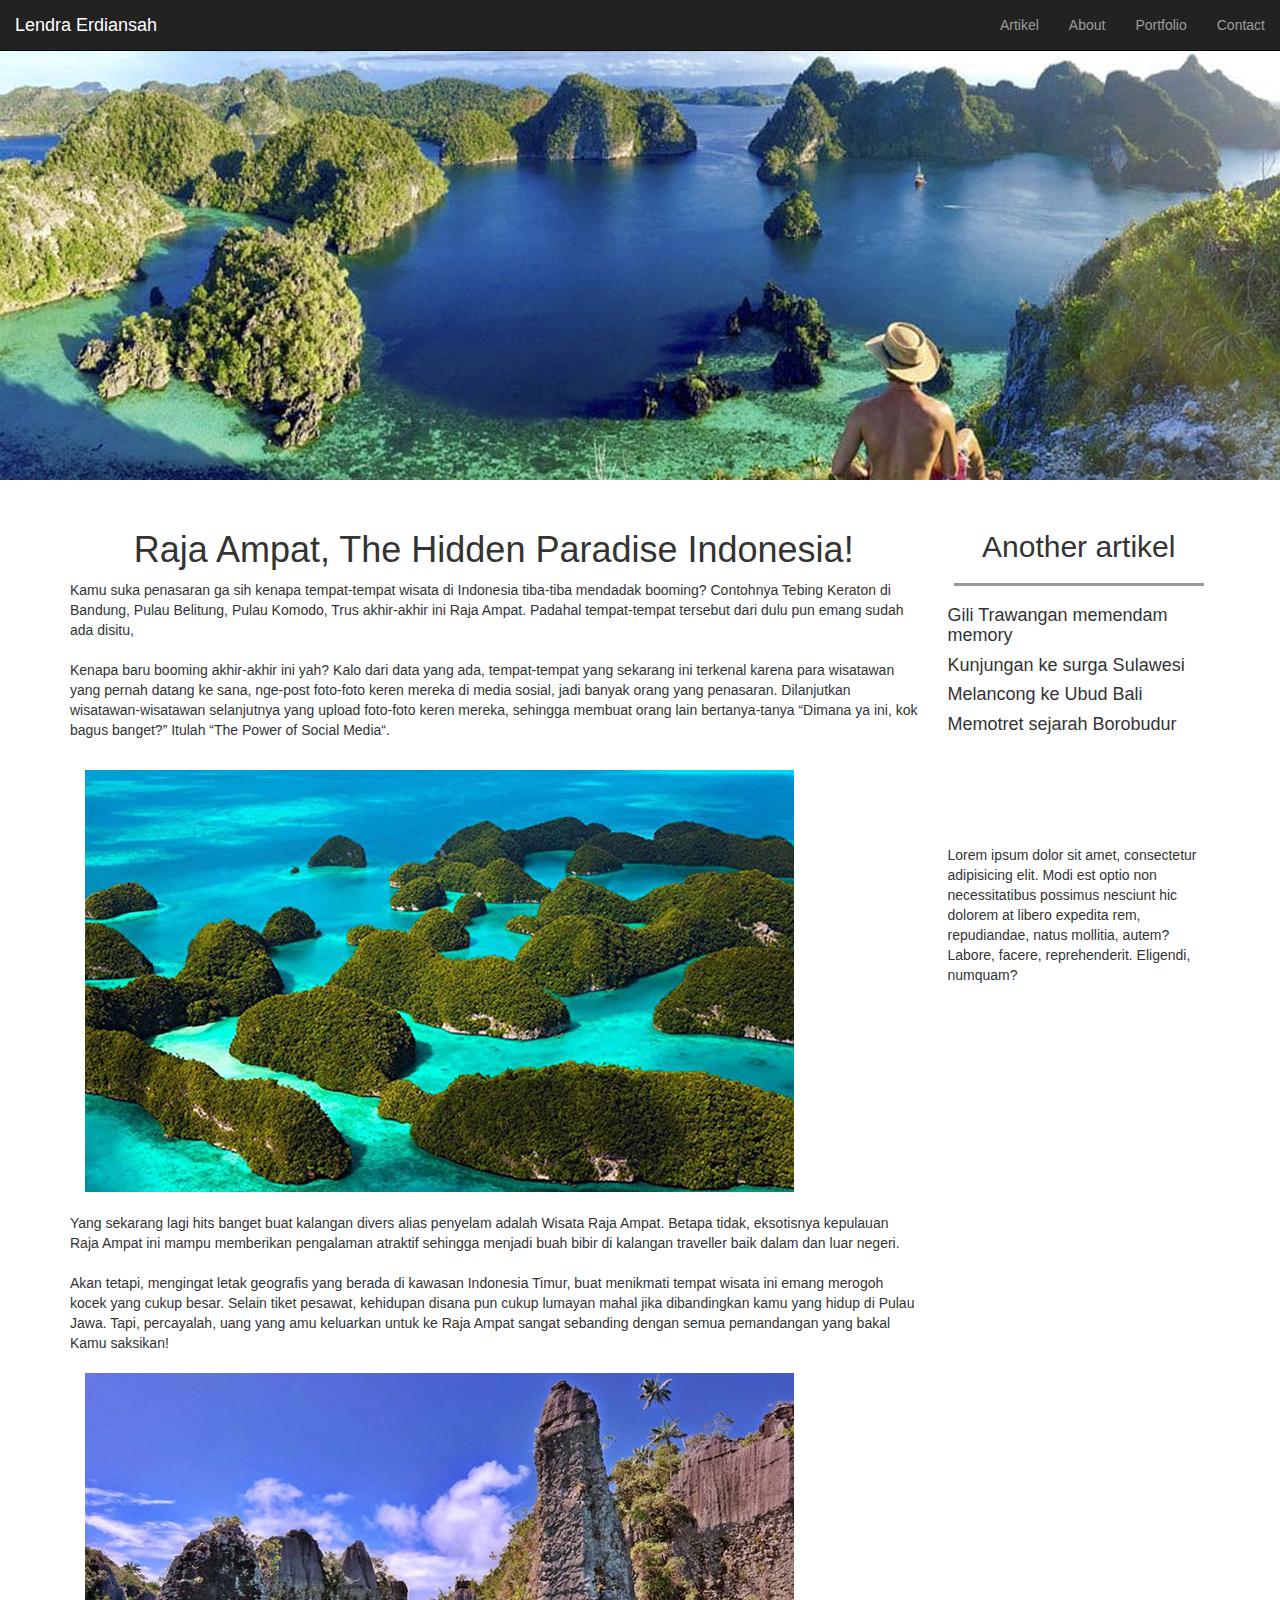
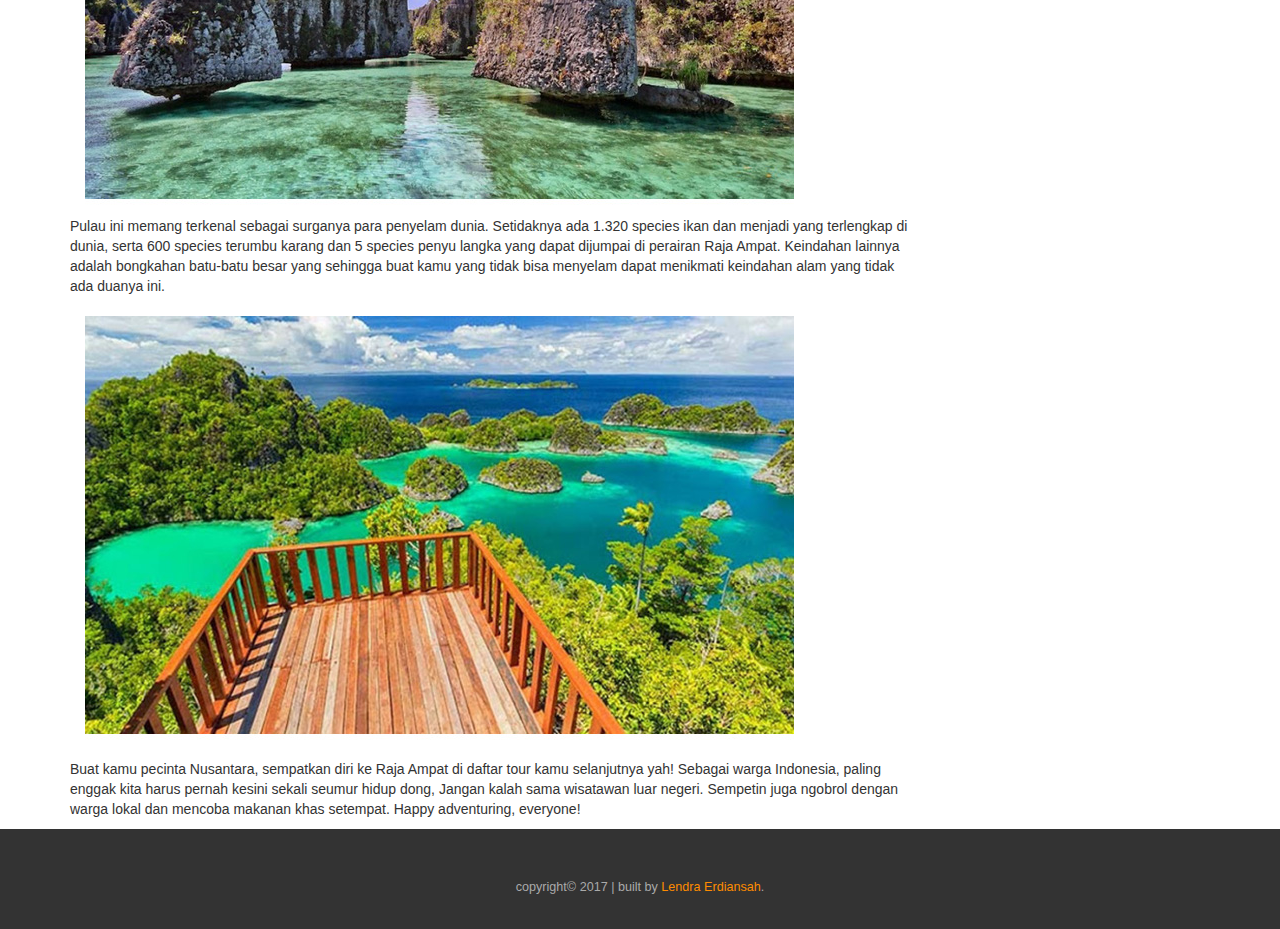
<file: link2.html>
<!DOCTYPE html>
<html lang="en">
  <head>
    <meta charset="utf-8">
    <meta http-equiv="X-UA-Compatible" content="IE=edge">
    <meta name="viewport" content="width=device-width, initial-scale=1">
    <!-- The above 3 meta tags *must* come first in the head; any other head content must come *after* these tags -->
    <title>Lendra Web</title>

    <!-- Bootstrap -->
    <link href="css/bootstrap.min.css" rel="stylesheet">
    <link href="css/style.css" rel="stylesheet">

    <!-- HTML5 shim and Respond.js for IE8 support of HTML5 elements and media queries -->
    <!-- WARNING: Respond.js doesn't work if you view the page via file:// -->
    <!--[if lt IE 9]>
      <script src="https://oss.maxcdn.com/html5shiv/3.7.3/html5shiv.min.js"></script>
      <script src="https://oss.maxcdn.com/respond/1.4.2/respond.min.js"></script>
    <![endif]-->
  </head>
  <body>
   
<!-- awal navbar  -->
        <nav class="navbar navbar-inverse navbar-fixed-top">
            <div class="container-fluid">
               <div class="navbar-header">
                  
                  <button type="button" class="navbar-toggle collapsed" data-toggle="collapse" data-target="#bs-example-navbar-collapse-1" aria-expanded="false">
                    <span class="sr-only">Toggle navigation</span>
                    <span class="icon-bar"></span>
                    <span class="icon-bar"></span>
                    <span class="icon-bar"></span>
                    <span class="icon-bar"></span>
                  </button>
                  
                  
                   <a href="index.html" class="navbar-brand">Lendra Erdiansah</a>
               </div>
               
                <div class="collapse navbar-collapse" id="bs-example-navbar-collapse-1">
                    <ul class="nav navbar-nav navbar-right">
                   <li><a href="artikel.html">Artikel</a></li>
                   <li><a href="about.html">About</a></li>
                   <li><a href="portofolio.html">Portfolio</a></li>
                   <li><a href="contact.html">Contact</a></li>
               </ul>
                </div>

               
               
               
               
            </div>
        </nav>
<!-- akhir navbar  -->
   
   
<!-- awal jumbotron  -->
        <div class="jumbotron text-center" id="judullink2">
           
        </div>

<!-- akhir jumbotron  -->
   
     
<!--  awal link1   -->
        <section >
           <div class="container">
               <div class="row">
                   <div class="col-sm-9">
                      <h1 class="text-center">Raja Ampat, The Hidden Paradise Indonesia!</h1>
                      <p>
                          Kamu suka penasaran ga sih kenapa tempat-tempat wisata di Indonesia tiba-tiba mendadak booming? Contohnya Tebing Keraton di Bandung, Pulau Belitung, Pulau Komodo, Trus akhir-akhir ini Raja Ampat. Padahal tempat-tempat tersebut dari dulu pun emang sudah ada disitu,<br><br>
                          Kenapa baru booming akhir-akhir ini yah? Kalo dari data yang ada, tempat-tempat yang sekarang ini terkenal karena para wisatawan yang pernah datang ke sana, nge-post foto-foto keren mereka di media sosial, jadi banyak orang yang penasaran. Dilanjutkan wisatawan-wisatawan selanjutnya yang upload foto-foto keren mereka, sehingga membuat orang lain bertanya-tanya “Dimana ya ini, kok bagus banget?” Itulah “The Power of Social Media“.
                          <br><br><div class="col-sm-12"><img src="asset/rajaampat/2.jpg" alt=""></div>
                          Yang sekarang lagi hits banget buat kalangan divers alias penyelam adalah Wisata Raja Ampat. Betapa tidak, eksotisnya kepulauan Raja Ampat ini mampu memberikan pengalaman atraktif sehingga menjadi buah bibir di kalangan traveller baik dalam dan luar negeri.
                          <br><br>
                          Akan tetapi, mengingat letak geografis yang berada di kawasan Indonesia Timur, buat menikmati tempat wisata ini emang merogoh kocek yang cukup besar. Selain tiket pesawat, kehidupan disana pun cukup lumayan mahal jika dibandingkan kamu yang hidup di Pulau Jawa. Tapi, percayalah, uang yang amu keluarkan untuk ke Raja Ampat sangat sebanding dengan semua pemandangan yang bakal Kamu saksikan!
                          <br><br><div class="col-sm-12"><img src="asset/rajaampat/3.jpg" alt=""></div>
                          Pulau ini memang terkenal sebagai surganya para penyelam dunia. Setidaknya ada 1.320 species ikan dan menjadi yang terlengkap di dunia, serta 600 species terumbu karang dan 5 species penyu langka yang dapat dijumpai di perairan Raja Ampat. Keindahan lainnya adalah bongkahan batu-batu besar yang sehingga buat kamu yang tidak bisa menyelam dapat menikmati keindahan alam yang tidak ada duanya ini.
                          <br><br><div class="col-sm-12"><img src="asset/rajaampat/4.jpg" alt=""></div>
                          Buat kamu pecinta Nusantara, sempatkan diri ke Raja Ampat di daftar tour kamu selanjutnya yah! Sebagai warga Indonesia, paling enggak kita harus pernah kesini sekali seumur hidup dong, Jangan kalah sama wisatawan luar negeri. Sempetin juga ngobrol dengan warga lokal dan mencoba makanan khas setempat. Happy adventuring, everyone!
                          
                        
                          
                          
                      </p>
                      
                       
                   </div>
                   <div class="col-sm-3">
                          <h2 class="text-center">Another artikel</h2>
                          <hr>
                          <div class="link">
                            <h4><a id="headJ" href="link1.html">Gili Trawangan memendam memory</a></h4>
                            <h4><a id="headJ" href="">Kunjungan ke surga Sulawesi</a></h4>
                            <h4><a id="headJ" href="">Melancong ke Ubud Bali</a></h4>
                            <h4><a id="headJ" href="">Memotret sejarah Borobudur</a></h4>

                          </div>
                          
                          <div class="description">
                              <p>Lorem ipsum dolor sit amet, consectetur adipisicing elit. Modi est optio non necessitatibus possimus nesciunt hic dolorem at libero expedita rem, repudiandae, natus mollitia, autem? Labore, facere, reprehenderit. Eligendi, numquam?</p>
                        </div>
                    </div>    

                               
                   
                   
               
              
               </div> 
              
           </div>
            
        </section>
<!--  akhir link1   -->

     
<!--     awal footer-->

        <footer>
         <div class="container text-center">
             <div class="row">
                 <div class="col-sm-12">
                     <p>
                         copyright&copy; 2017 | built by <a href="index.html">Lendra Erdiansah</a>.
                     </p>
                 </div>
             </div>
         </div>   
        </footer>
<!--     akhir footer-->
      
      

    <!-- jQuery (necessary for Bootstrap's JavaScript plugins) -->
    <script src="js/jquery-3.2.1.min.js"></script>
    <!-- Include all compiled plugins (below), or include individual files as needed -->
    <script src="js/bootstrap.min.js"></script>
  </body>
</html>
</file>
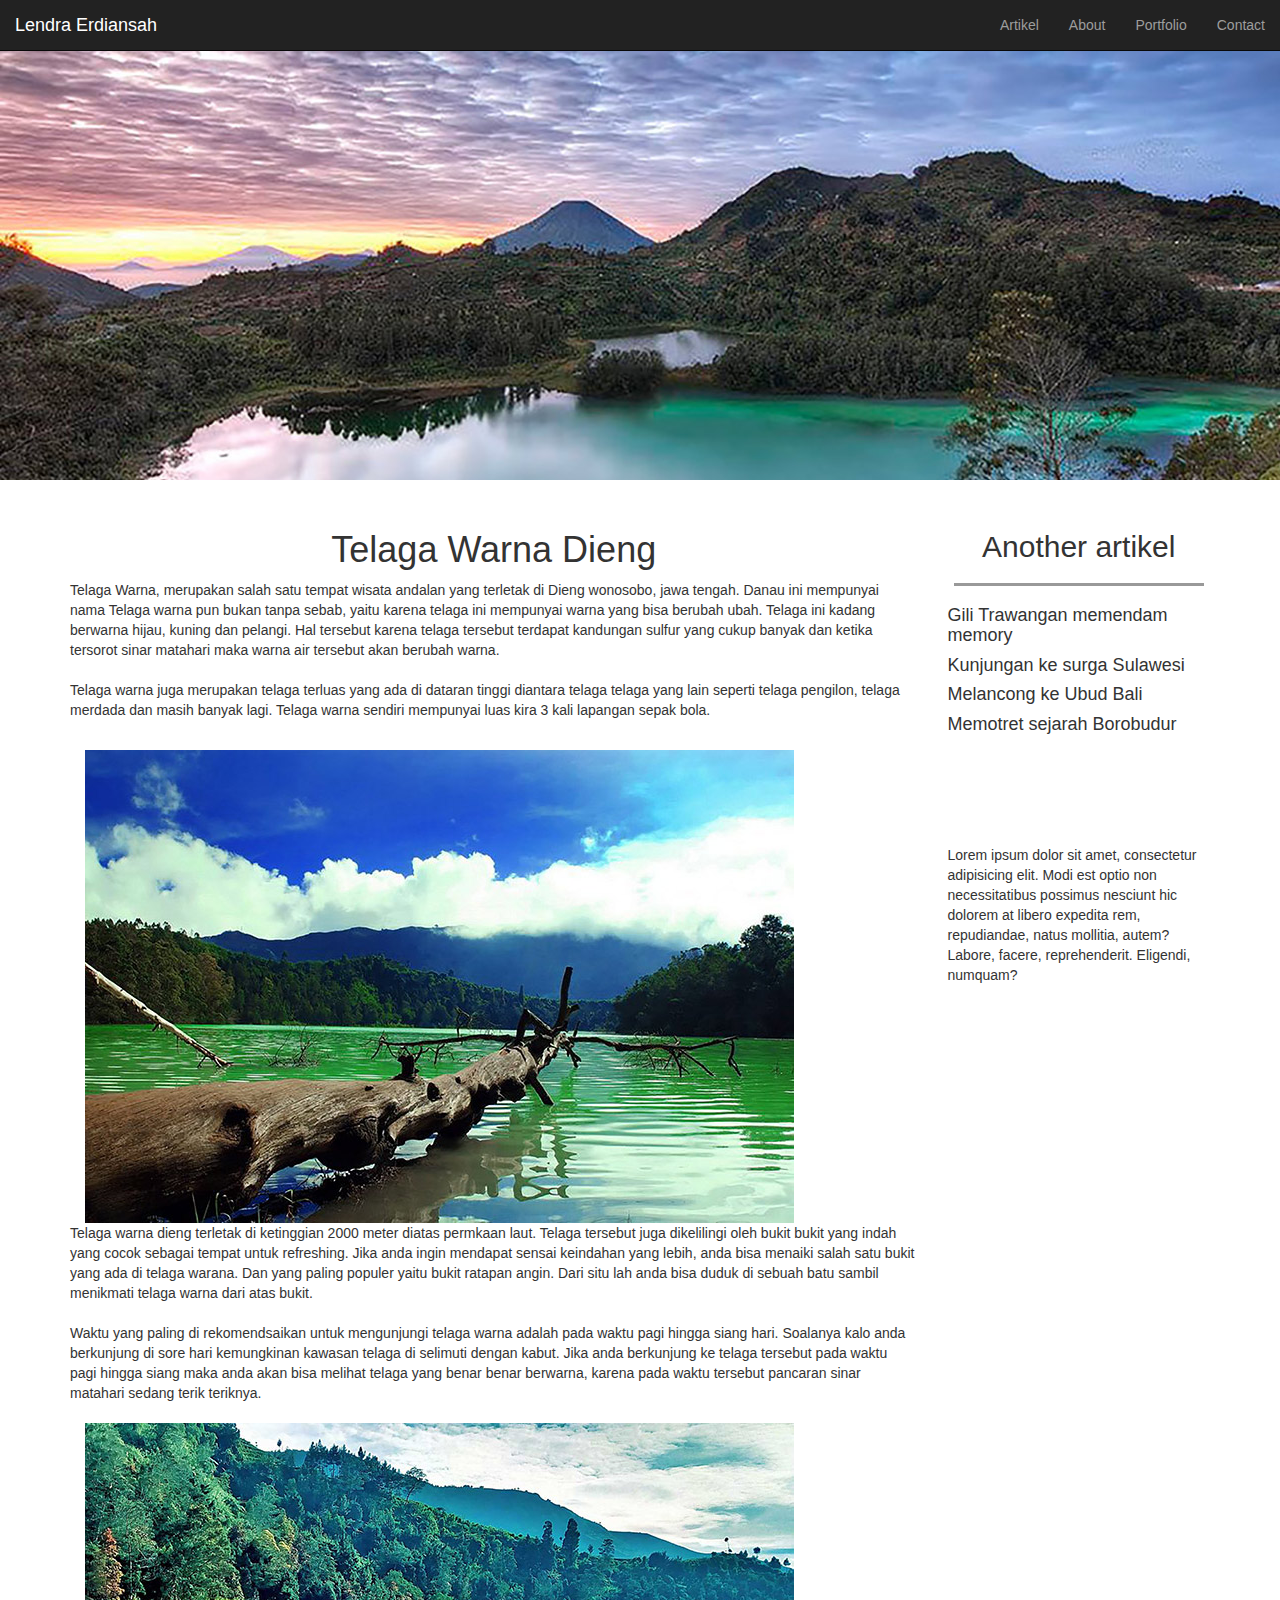
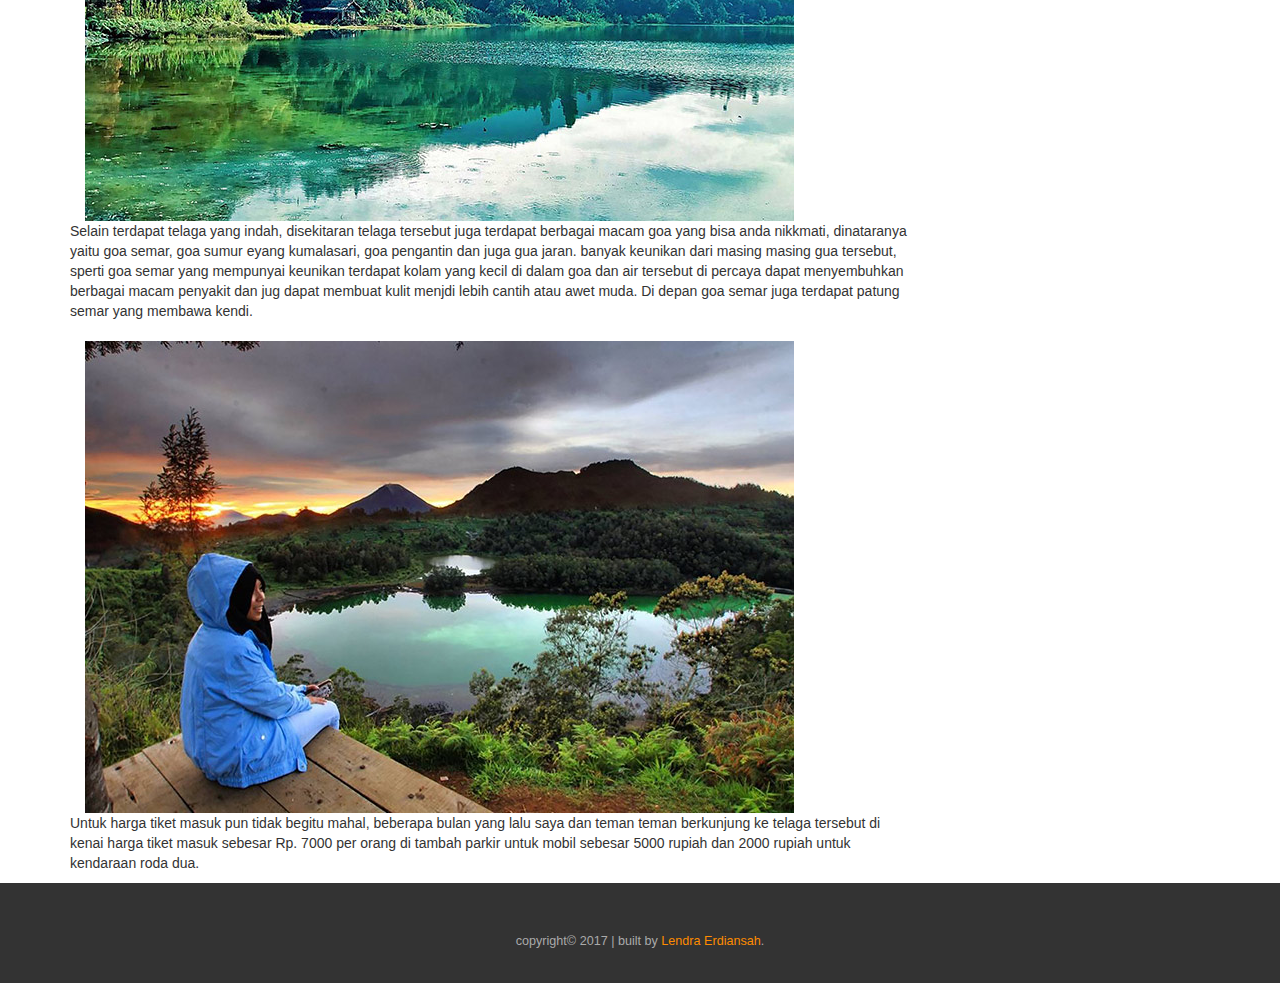
<file: link3.html>
<!DOCTYPE html>
<html lang="en">
  <head>
    <meta charset="utf-8">
    <meta http-equiv="X-UA-Compatible" content="IE=edge">
    <meta name="viewport" content="width=device-width, initial-scale=1">
    <!-- The above 3 meta tags *must* come first in the head; any other head content must come *after* these tags -->
    <title>Lendra Web</title>

    <!-- Bootstrap -->
    <link href="css/bootstrap.min.css" rel="stylesheet">
    <link href="css/style.css" rel="stylesheet">

    <!-- HTML5 shim and Respond.js for IE8 support of HTML5 elements and media queries -->
    <!-- WARNING: Respond.js doesn't work if you view the page via file:// -->
    <!--[if lt IE 9]>
      <script src="https://oss.maxcdn.com/html5shiv/3.7.3/html5shiv.min.js"></script>
      <script src="https://oss.maxcdn.com/respond/1.4.2/respond.min.js"></script>
    <![endif]-->
  </head>
  <body>
   
<!-- awal navbar  -->
        <nav class="navbar navbar-inverse navbar-fixed-top">
            <div class="container-fluid">
               <div class="navbar-header">
                  
                  <button type="button" class="navbar-toggle collapsed" data-toggle="collapse" data-target="#bs-example-navbar-collapse-1" aria-expanded="false">
                    <span class="sr-only">Toggle navigation</span>
                    <span class="icon-bar"></span>
                    <span class="icon-bar"></span>
                    <span class="icon-bar"></span>
                    <span class="icon-bar"></span>
                  </button>
                  
                  
                   <a href="index.html" class="navbar-brand">Lendra Erdiansah</a>
               </div>
               
                <div class="collapse navbar-collapse" id="bs-example-navbar-collapse-1">
                    <ul class="nav navbar-nav navbar-right">
                   <li><a href="artikel.html">Artikel</a></li>
                   <li><a href="about.html">About</a></li>
                   <li><a href="portofolio.html">Portfolio</a></li>
                   <li><a href="contact.html">Contact</a></li>
               </ul>
                </div>

               
               
               
               
            </div>
        </nav>
<!-- akhir navbar  -->
   
   
<!-- awal jumbotron  -->
        <div class="jumbotron text-center" id="judullink3">
           
        </div>

<!-- akhir jumbotron  -->
   
     
<!--  awal link1   -->
        <section >
           <div class="container">
               <div class="row">
                   <div class="col-sm-9">
                      <h1 class="text-center">Telaga Warna Dieng</h1>
                      <p>
                          Telaga Warna, merupakan salah satu tempat wisata andalan yang terletak di Dieng wonosobo, jawa tengah. Danau ini mempunyai nama Telaga warna pun bukan tanpa sebab, yaitu karena telaga ini mempunyai warna yang bisa berubah ubah. Telaga ini kadang berwarna hijau, kuning dan pelangi. Hal tersebut karena telaga tersebut terdapat kandungan sulfur yang cukup banyak dan ketika tersorot sinar matahari maka warna air tersebut akan berubah warna.<br><br>
                          Telaga warna juga merupakan telaga terluas yang ada di dataran tinggi diantara telaga telaga yang lain seperti telaga pengilon, telaga merdada dan masih banyak lagi. Telaga warna sendiri mempunyai luas kira 3 kali lapangan sepak bola.
                          <br><br><div class="col-sm-12"><img src="asset/dieng/4.jpg" alt=""></div>
                          Telaga warna dieng terletak di ketinggian 2000 meter diatas permkaan laut. Telaga tersebut juga dikelilingi oleh bukit bukit yang indah yang cocok sebagai tempat untuk refreshing. Jika anda ingin mendapat sensai keindahan yang lebih, anda bisa menaiki salah satu bukit yang ada di telaga warana. Dan yang paling populer yaitu bukit ratapan angin. Dari situ lah anda bisa duduk di sebuah batu sambil menikmati telaga warna dari atas bukit.
                          <br><br>
                          Waktu yang paling di rekomendsaikan untuk mengunjungi telaga warna adalah pada waktu pagi hingga siang hari. Soalanya kalo anda berkunjung di sore hari kemungkinan kawasan telaga di selimuti dengan kabut. Jika anda berkunjung ke telaga tersebut pada waktu pagi hingga siang maka anda akan bisa melihat telaga yang benar benar berwarna, karena pada waktu tersebut pancaran sinar matahari sedang terik teriknya.
                          <br><br><div class="col-sm-12"><img src="asset/dieng/3.jpg" alt=""></div>
                          Selain terdapat telaga yang indah, disekitaran telaga tersebut juga terdapat berbagai macam goa yang bisa anda nikkmati, dinataranya yaitu goa semar, goa sumur eyang kumalasari, goa pengantin dan juga gua jaran. banyak keunikan dari masing masing gua tersebut, sperti goa semar yang mempunyai keunikan terdapat kolam yang kecil di dalam goa dan air tersebut di percaya dapat menyembuhkan berbagai macam penyakit dan jug dapat membuat kulit menjdi lebih cantih atau awet muda. Di depan goa semar juga terdapat patung semar yang membawa kendi.
                          <br><br><div class="col-sm-12"><img src="asset/dieng/1.jpg" alt=""></div>
                          Untuk harga tiket masuk pun tidak begitu mahal, beberapa bulan yang lalu saya dan teman teman berkunjung ke telaga tersebut di kenai harga tiket masuk sebesar Rp. 7000 per orang di tambah parkir untuk mobil sebesar 5000 rupiah dan 2000 rupiah untuk kendaraan roda dua.
                          
                        
                          
                          
                      </p>
                      
                       
                   </div>
                   <div class="col-sm-3">
                          <h2 class="text-center">Another artikel</h2>
                          <hr>
                          <div class="link">
                            <h4><a id="headJ" href="link1.html">Gili Trawangan memendam memory</a></h4>
                            <h4><a id="headJ" href="">Kunjungan ke surga Sulawesi</a></h4>
                            <h4><a id="headJ" href="">Melancong ke Ubud Bali</a></h4>
                            <h4><a id="headJ" href="">Memotret sejarah Borobudur</a></h4>

                          </div>
                          
                          <div class="description">
                              <p>Lorem ipsum dolor sit amet, consectetur adipisicing elit. Modi est optio non necessitatibus possimus nesciunt hic dolorem at libero expedita rem, repudiandae, natus mollitia, autem? Labore, facere, reprehenderit. Eligendi, numquam?</p>
                        </div>
                    </div>    

                               
                   
                   
               
              
               </div> 
              
           </div>
            
        </section>
<!--  akhir link1   -->

     
<!--     awal footer-->

        <footer>
         <div class="container text-center">
             <div class="row">
                 <div class="col-sm-12">
                     <p>
                         copyright&copy; 2017 | built by <a href="index.html">Lendra Erdiansah</a>.
                     </p>
                 </div>
             </div>
         </div>   
        </footer>
<!--     akhir footer-->
      
      

    <!-- jQuery (necessary for Bootstrap's JavaScript plugins) -->
    <script src="js/jquery-3.2.1.min.js"></script>
    <!-- Include all compiled plugins (below), or include individual files as needed -->
    <script src="js/bootstrap.min.js"></script>
  </body>
</html>
</file>
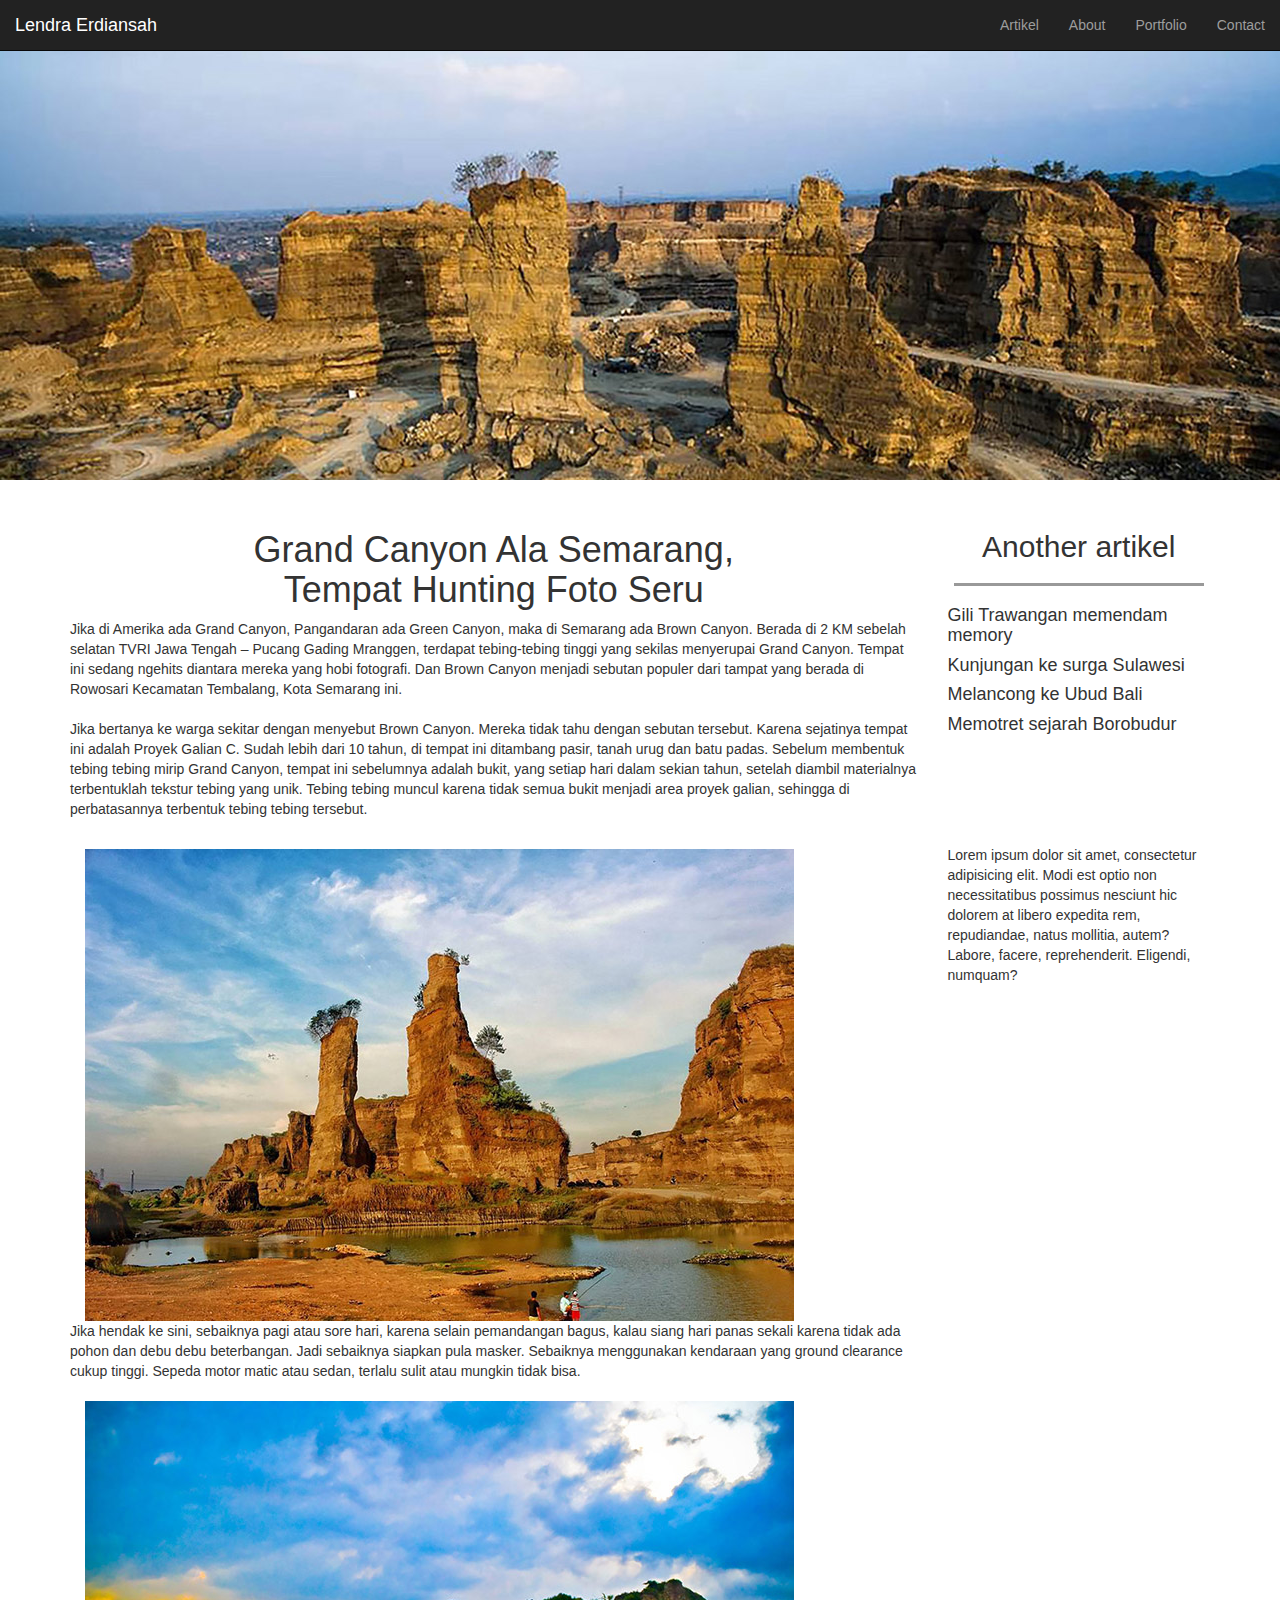
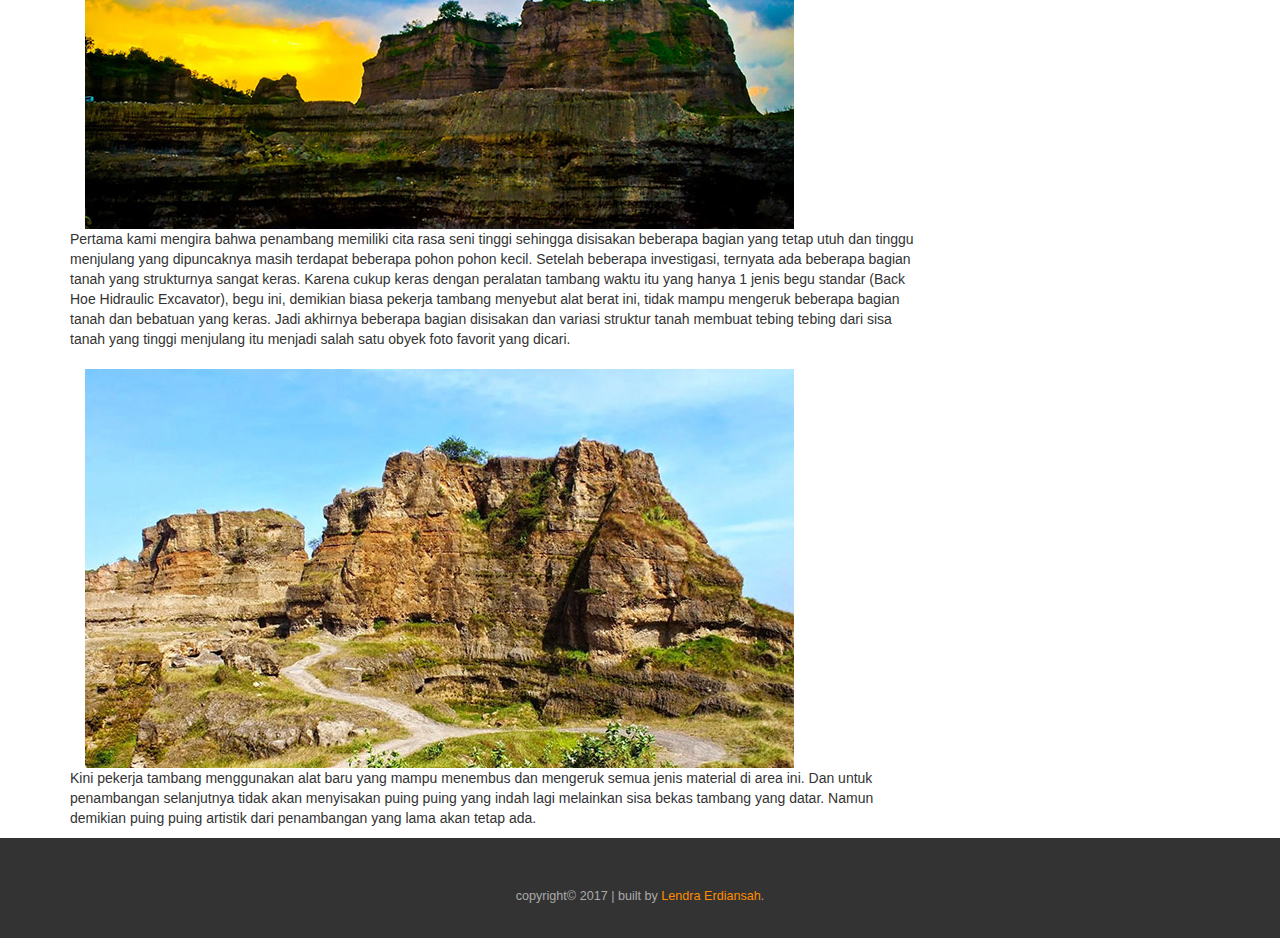
<file: link4.html>
<!DOCTYPE html>
<html lang="en">
  <head>
    <meta charset="utf-8">
    <meta http-equiv="X-UA-Compatible" content="IE=edge">
    <meta name="viewport" content="width=device-width, initial-scale=1">
    <!-- The above 3 meta tags *must* come first in the head; any other head content must come *after* these tags -->
    <title>Lendra Web</title>

    <!-- Bootstrap -->
    <link href="css/bootstrap.min.css" rel="stylesheet">
    <link href="css/style.css" rel="stylesheet">

    <!-- HTML5 shim and Respond.js for IE8 support of HTML5 elements and media queries -->
    <!-- WARNING: Respond.js doesn't work if you view the page via file:// -->
    <!--[if lt IE 9]>
      <script src="https://oss.maxcdn.com/html5shiv/3.7.3/html5shiv.min.js"></script>
      <script src="https://oss.maxcdn.com/respond/1.4.2/respond.min.js"></script>
    <![endif]-->
  </head>
  <body>
   
<!-- awal navbar  -->
        <nav class="navbar navbar-inverse navbar-fixed-top">
            <div class="container-fluid">
               <div class="navbar-header">
                  
                  <button type="button" class="navbar-toggle collapsed" data-toggle="collapse" data-target="#bs-example-navbar-collapse-1" aria-expanded="false">
                    <span class="sr-only">Toggle navigation</span>
                    <span class="icon-bar"></span>
                    <span class="icon-bar"></span>
                    <span class="icon-bar"></span>
                    <span class="icon-bar"></span>
                  </button>
                  
                  
                   <a href="index.html" class="navbar-brand">Lendra Erdiansah</a>
               </div>
               
                <div class="collapse navbar-collapse" id="bs-example-navbar-collapse-1">
                    <ul class="nav navbar-nav navbar-right">
                   <li><a href="artikel.html">Artikel</a></li>
                   <li><a href="about.html">About</a></li>
                   <li><a href="portofolio.html">Portfolio</a></li>
                   <li><a href="contact.html">Contact</a></li>
               </ul>
                </div>

               
               
               
               
            </div>
        </nav>
<!-- akhir navbar  -->
   
   
<!-- awal jumbotron  -->
        <div class="jumbotron text-center" id="judullink4">
           
        </div>

<!-- akhir jumbotron  -->
   
     
<!--  awal link1   --> 
        <section >
           <div class="container">
               <div class="row">
                   <div class="col-sm-9">
                      <h1 class="text-center">Grand Canyon Ala Semarang,<br>Tempat Hunting Foto Seru</h1>
                      <p>
                          Jika di Amerika ada Grand Canyon, Pangandaran ada Green Canyon, maka di Semarang ada Brown Canyon. Berada di 2 KM sebelah selatan TVRI Jawa Tengah – Pucang Gading Mranggen, terdapat tebing-tebing tinggi yang sekilas menyerupai Grand Canyon. Tempat ini sedang ngehits diantara mereka yang hobi fotografi. Dan Brown Canyon menjadi sebutan populer dari tampat yang berada di Rowosari Kecamatan Tembalang, Kota Semarang ini.<br><br>
                          Jika bertanya ke warga sekitar dengan menyebut Brown Canyon. Mereka tidak tahu dengan sebutan tersebut. Karena sejatinya tempat ini adalah Proyek Galian C. Sudah lebih dari 10 tahun, di tempat ini ditambang pasir, tanah urug dan batu padas. Sebelum membentuk tebing tebing mirip Grand Canyon, tempat ini sebelumnya adalah bukit, yang setiap hari dalam sekian tahun, setelah diambil materialnya terbentuklah tekstur tebing yang unik. Tebing tebing muncul karena tidak semua bukit menjadi area proyek galian, sehingga di perbatasannya terbentuk tebing tebing tersebut.
                          <br><br><div class="col-sm-12"><img src="asset/browncanyon/2.jpg" alt=""></div>
                          Jika hendak ke sini, sebaiknya pagi atau sore hari, karena selain pemandangan bagus, kalau siang hari panas sekali karena tidak ada pohon dan debu debu beterbangan. Jadi sebaiknya siapkan pula masker. Sebaiknya menggunakan kendaraan yang ground clearance cukup tinggi. Sepeda motor matic atau sedan, terlalu sulit atau mungkin tidak bisa.
                          <br><br><div class="col-sm-12"><img src="asset/browncanyon/3.jpg" alt=""></div>
                          Pertama kami mengira bahwa penambang memiliki cita rasa seni tinggi sehingga disisakan beberapa bagian yang tetap utuh dan tinggu menjulang yang dipuncaknya masih terdapat beberapa pohon pohon kecil. Setelah beberapa investigasi, ternyata ada beberapa bagian tanah yang strukturnya sangat keras. Karena cukup keras dengan peralatan tambang waktu itu yang hanya 1 jenis begu standar (Back Hoe Hidraulic Excavator), begu ini, demikian biasa pekerja tambang menyebut alat berat ini, tidak mampu mengeruk beberapa bagian tanah dan bebatuan yang keras. Jadi akhirnya beberapa bagian disisakan dan variasi struktur tanah membuat tebing tebing dari sisa tanah yang tinggi menjulang itu menjadi salah satu obyek foto favorit yang dicari.
                          <br><br><div class="col-sm-12"><img src="asset/browncanyon/4.jpg" alt=""></div>
                          Kini pekerja tambang menggunakan alat baru yang mampu menembus dan mengeruk semua jenis material di area ini. Dan untuk penambangan selanjutnya tidak akan menyisakan puing puing yang indah lagi melainkan sisa bekas tambang yang datar. Namun demikian puing puing artistik dari penambangan yang lama akan tetap ada.
                          
                        
                          
                          
                      </p>
                      
                       
                   </div>
                   <div class="col-sm-3">
                          <h2 class="text-center">Another artikel</h2>
                          <hr>
                          <div class="link">
                            <h4><a id="headJ" href="link1.html">Gili Trawangan memendam memory</a></h4>
                            <h4><a id="headJ" href="">Kunjungan ke surga Sulawesi</a></h4>
                            <h4><a id="headJ" href="">Melancong ke Ubud Bali</a></h4>
                            <h4><a id="headJ" href="">Memotret sejarah Borobudur</a></h4>

                          </div>
                          
                          <div class="description">
                              <p>Lorem ipsum dolor sit amet, consectetur adipisicing elit. Modi est optio non necessitatibus possimus nesciunt hic dolorem at libero expedita rem, repudiandae, natus mollitia, autem? Labore, facere, reprehenderit. Eligendi, numquam?</p>
                        </div>
                    </div>    

                               
                   
                   
               
              
               </div> 
              
           </div>
            
        </section>
<!--  akhir link1   -->

     
<!--     awal footer-->

        <footer>
         <div class="container text-center">
             <div class="row">
                 <div class="col-sm-12">
                     <p>
                         copyright&copy; 2017 | built by <a href="index.html">Lendra Erdiansah</a>.
                     </p>
                 </div>
             </div>
         </div>   
        </footer>
<!--     akhir footer-->
      
      

    <!-- jQuery (necessary for Bootstrap's JavaScript plugins) -->
    <script src="js/jquery-3.2.1.min.js"></script>
    <!-- Include all compiled plugins (below), or include individual files as needed -->
    <script src="js/bootstrap.min.js"></script>
  </body>
</html>
</file>
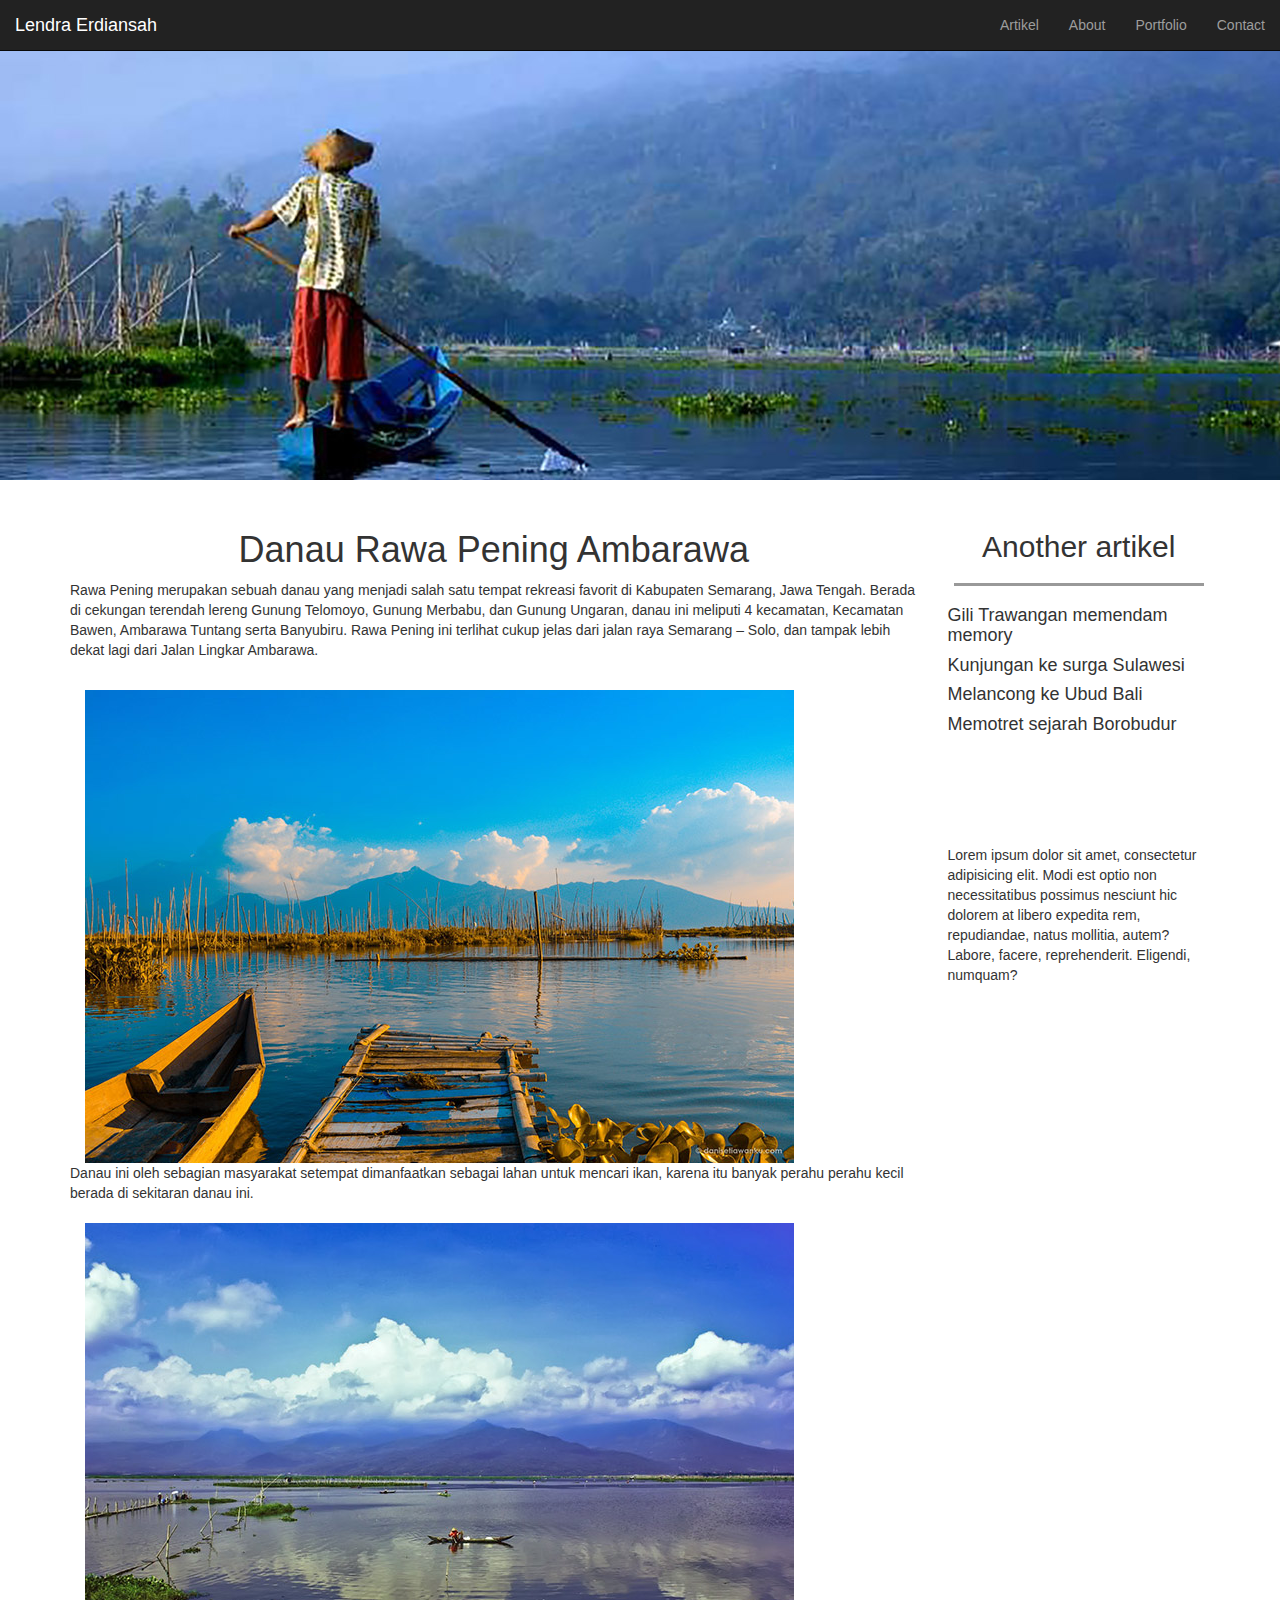
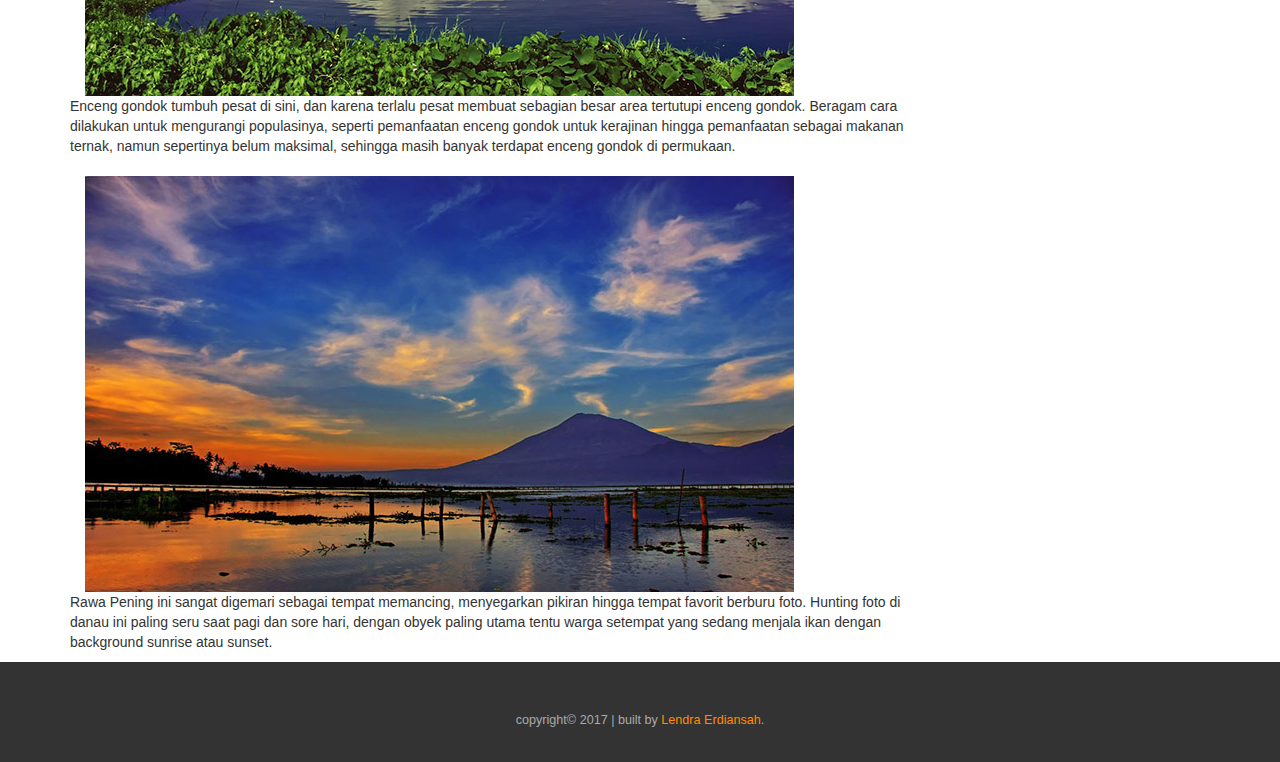
<file: link5.html>
<!DOCTYPE html>
<html lang="en">
  <head>
    <meta charset="utf-8">
    <meta http-equiv="X-UA-Compatible" content="IE=edge">
    <meta name="viewport" content="width=device-width, initial-scale=1">
    <!-- The above 3 meta tags *must* come first in the head; any other head content must come *after* these tags -->
    <title>Lendra Web</title>

    <!-- Bootstrap -->
    <link href="css/bootstrap.min.css" rel="stylesheet">
    <link href="css/style.css" rel="stylesheet">

    <!-- HTML5 shim and Respond.js for IE8 support of HTML5 elements and media queries -->
    <!-- WARNING: Respond.js doesn't work if you view the page via file:// -->
    <!--[if lt IE 9]>
      <script src="https://oss.maxcdn.com/html5shiv/3.7.3/html5shiv.min.js"></script>
      <script src="https://oss.maxcdn.com/respond/1.4.2/respond.min.js"></script>
    <![endif]-->
  </head>
  <body>
   
<!-- awal navbar  -->
        <nav class="navbar navbar-inverse navbar-fixed-top">
            <div class="container-fluid">
               <div class="navbar-header">
                  
                  <button type="button" class="navbar-toggle collapsed" data-toggle="collapse" data-target="#bs-example-navbar-collapse-1" aria-expanded="false">
                    <span class="sr-only">Toggle navigation</span>
                    <span class="icon-bar"></span>
                    <span class="icon-bar"></span>
                    <span class="icon-bar"></span>
                    <span class="icon-bar"></span>
                  </button>
                  
                  
                   <a href="index.html" class="navbar-brand">Lendra Erdiansah</a>
               </div>
               
                <div class="collapse navbar-collapse" id="bs-example-navbar-collapse-1">
                    <ul class="nav navbar-nav navbar-right">
                   <li><a href="artikel.html">Artikel</a></li>
                   <li><a href="about.html">About</a></li>
                   <li><a href="portofolio.html">Portfolio</a></li>
                   <li><a href="contact.html">Contact</a></li>
               </ul>
                </div>

               
               
               
               
            </div>
        </nav>
<!-- akhir navbar  -->
   
   
<!-- awal jumbotron  -->
        <div class="jumbotron text-center" id="judullink5">
           
        </div>

<!-- akhir jumbotron  -->
   
     
<!--  awal link1   -->
        <section >
           <div class="container">
               <div class="row">
                   <div class="col-sm-9">
                      <h1 class="text-center">Danau Rawa Pening Ambarawa</h1>
                      <p>
                          Rawa Pening merupakan sebuah danau yang menjadi salah satu tempat rekreasi favorit di Kabupaten Semarang, Jawa Tengah. Berada di cekungan terendah lereng Gunung Telomoyo, Gunung Merbabu, dan Gunung Ungaran, danau ini meliputi 4 kecamatan, Kecamatan Bawen, Ambarawa Tuntang serta Banyubiru. Rawa Pening ini terlihat cukup jelas dari jalan raya Semarang – Solo, dan tampak lebih dekat lagi dari Jalan Lingkar Ambarawa.
                          <br><br><div class="col-sm-12"><img src="asset/rawapening/1.jpg" alt=""></div>
                          Danau ini oleh sebagian masyarakat setempat dimanfaatkan sebagai lahan untuk mencari ikan, karena itu banyak perahu perahu kecil berada di sekitaran danau ini.
                          <br><br><div class="col-sm-12"><img src="asset/rawapening/2.jpg" alt=""></div>
                          Enceng gondok tumbuh pesat di sini, dan karena terlalu pesat membuat sebagian besar area tertutupi enceng gondok. Beragam cara dilakukan untuk mengurangi populasinya, seperti pemanfaatan enceng gondok untuk kerajinan hingga pemanfaatan sebagai makanan ternak, namun sepertinya belum maksimal, sehingga masih banyak terdapat enceng gondok di permukaan.
                          <br><br><div class="col-sm-12"><img src="asset/rawapening/3.jpg" alt=""></div>
                          Rawa Pening ini sangat digemari sebagai tempat memancing, menyegarkan pikiran hingga tempat favorit berburu foto. Hunting foto di danau ini paling seru saat pagi dan sore hari, dengan obyek paling utama tentu warga setempat yang sedang menjala ikan dengan background sunrise atau sunset.
                          
                        
                          
                          
                      </p>
                      
                       
                   </div>
                   <div class="col-sm-3">
                          <h2 class="text-center">Another artikel</h2>
                          <hr>
                          <div class="link">
                            <h4><a id="headJ" href="link1.html">Gili Trawangan memendam memory</a></h4>
                            <h4><a id="headJ" href="">Kunjungan ke surga Sulawesi</a></h4>
                            <h4><a id="headJ" href="">Melancong ke Ubud Bali</a></h4>
                            <h4><a id="headJ" href="">Memotret sejarah Borobudur</a></h4>

                          </div>
                          
                          <div class="description">
                              <p>Lorem ipsum dolor sit amet, consectetur adipisicing elit. Modi est optio non necessitatibus possimus nesciunt hic dolorem at libero expedita rem, repudiandae, natus mollitia, autem? Labore, facere, reprehenderit. Eligendi, numquam?</p>
                        </div>
                    </div>    

                               
                   
                   
               
              
               </div> 
              
           </div>
            
        </section>
<!--  akhir link1   -->

     
<!--     awal footer-->

        <footer>
         <div class="container text-center">
             <div class="row">
                 <div class="col-sm-12">
                     <p>
                         copyright&copy; 2017 | built by <a href="index.html">Lendra Erdiansah</a>.
                     </p>
                 </div>
             </div>
         </div>   
        </footer>
<!--     akhir footer-->
      
      

    <!-- jQuery (necessary for Bootstrap's JavaScript plugins) -->
    <script src="js/jquery-3.2.1.min.js"></script>
    <!-- Include all compiled plugins (below), or include individual files as needed -->
    <script src="js/bootstrap.min.js"></script>
  </body>
</html>
</file>
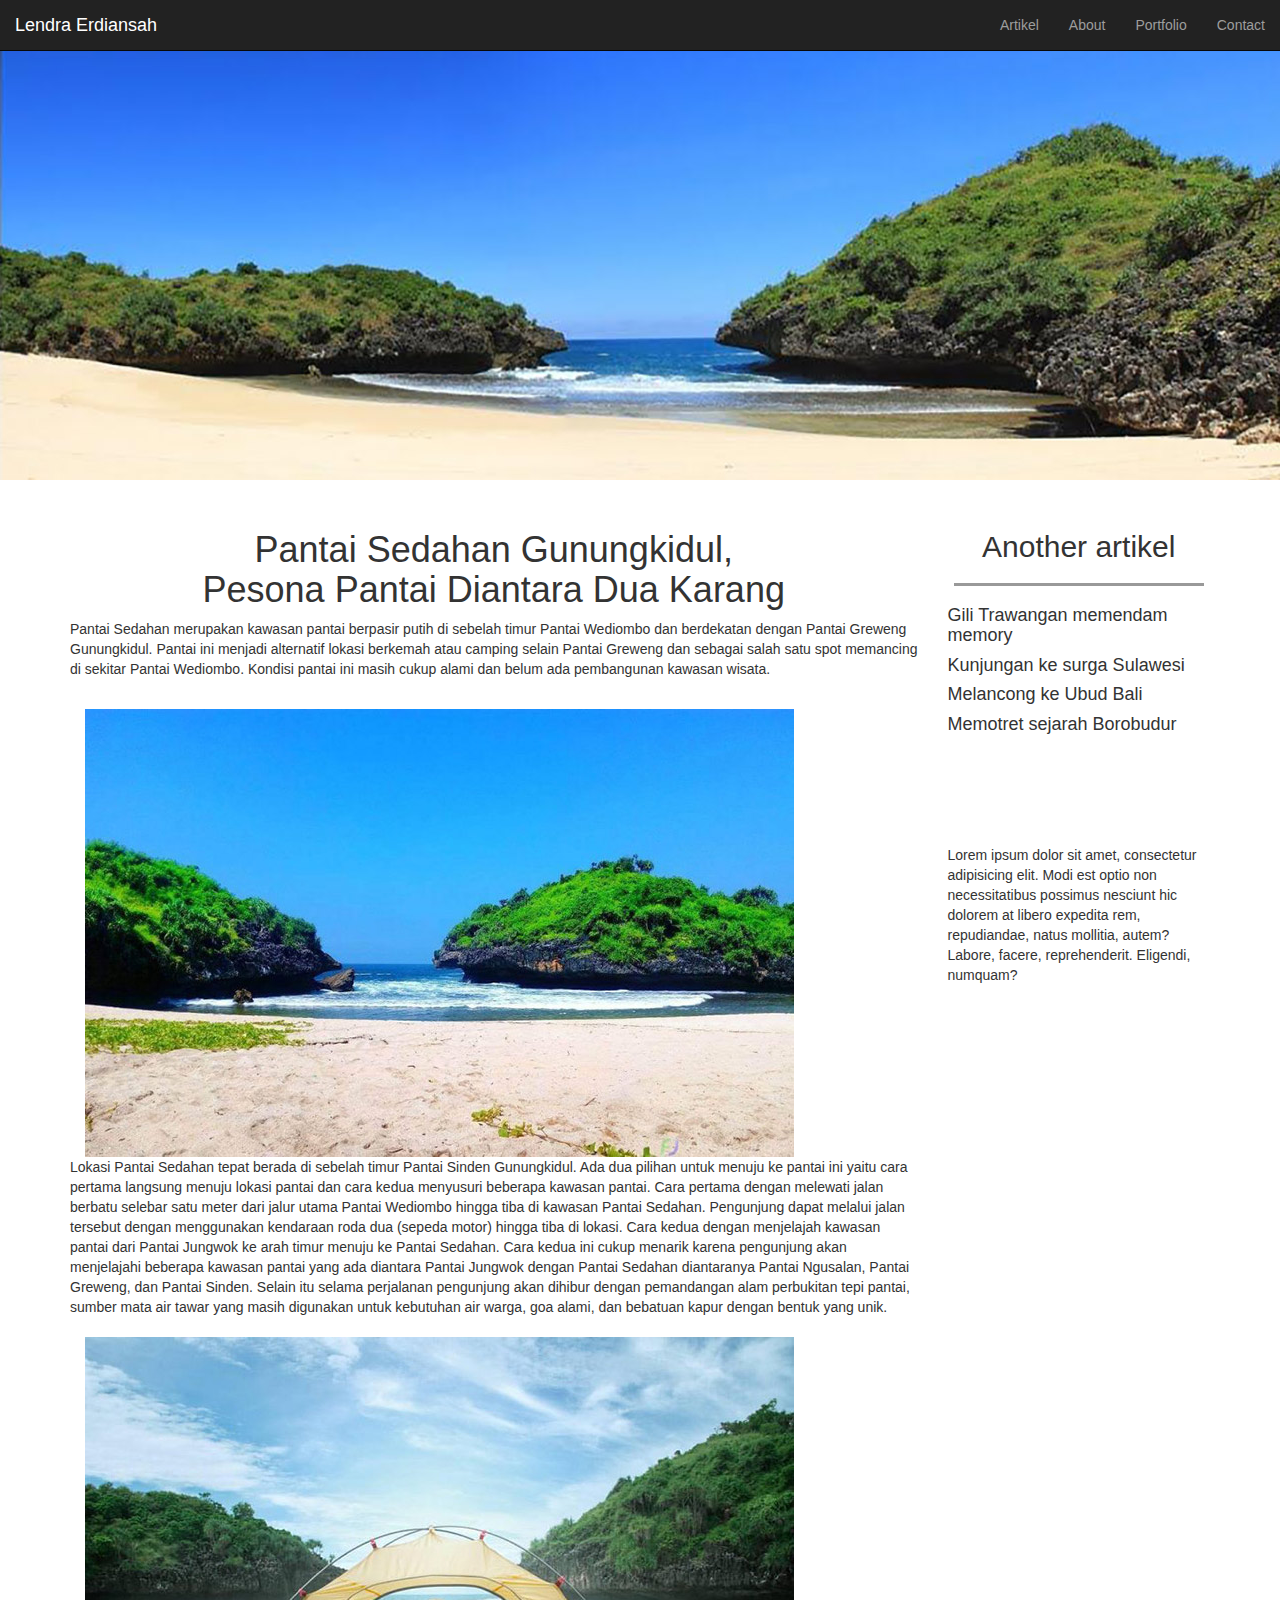
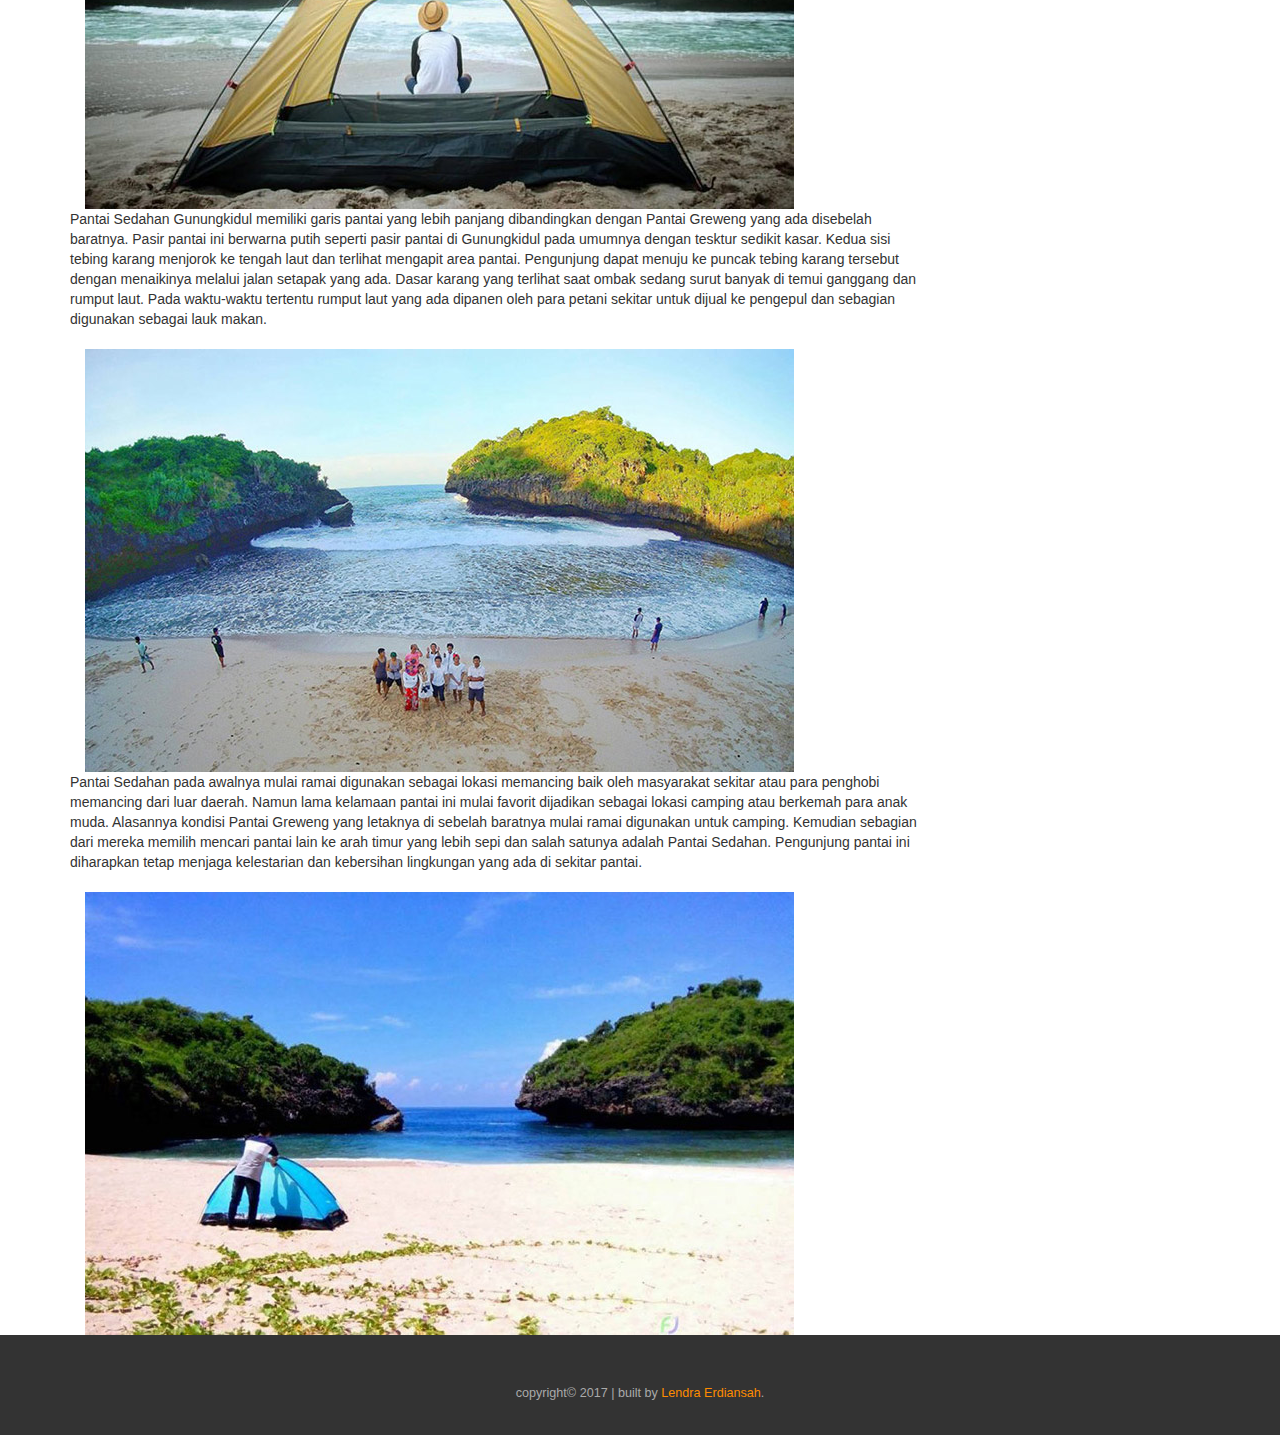
<file: link6.html>
<!DOCTYPE html>
<html lang="en">
  <head>
    <meta charset="utf-8">
    <meta http-equiv="X-UA-Compatible" content="IE=edge">
    <meta name="viewport" content="width=device-width, initial-scale=1">
    <!-- The above 3 meta tags *must* come first in the head; any other head content must come *after* these tags -->
    <title>Lendra Web</title>

    <!-- Bootstrap -->
    <link href="css/bootstrap.min.css" rel="stylesheet">
    <link href="css/style.css" rel="stylesheet">

    <!-- HTML5 shim and Respond.js for IE8 support of HTML5 elements and media queries -->
    <!-- WARNING: Respond.js doesn't work if you view the page via file:// -->
    <!--[if lt IE 9]>
      <script src="https://oss.maxcdn.com/html5shiv/3.7.3/html5shiv.min.js"></script>
      <script src="https://oss.maxcdn.com/respond/1.4.2/respond.min.js"></script>
    <![endif]-->
  </head>
  <body>
   
<!-- awal navbar  -->
        <nav class="navbar navbar-inverse navbar-fixed-top">
            <div class="container-fluid">
               <div class="navbar-header">
                  
                  <button type="button" class="navbar-toggle collapsed" data-toggle="collapse" data-target="#bs-example-navbar-collapse-1" aria-expanded="false">
                    <span class="sr-only">Toggle navigation</span>
                    <span class="icon-bar"></span>
                    <span class="icon-bar"></span>
                    <span class="icon-bar"></span>
                    <span class="icon-bar"></span>
                  </button>
                  
                  
                   <a href="index.html" class="navbar-brand">Lendra Erdiansah</a>
               </div>
               
                <div class="collapse navbar-collapse" id="bs-example-navbar-collapse-1">
                    <ul class="nav navbar-nav navbar-right">
                   <li><a href="artikel.html">Artikel</a></li>
                   <li><a href="about.html">About</a></li>
                   <li><a href="portofolio.html">Portfolio</a></li>
                   <li><a href="contact.html">Contact</a></li>
               </ul>
                </div>

               
               
               
               
            </div>
        </nav>
<!-- akhir navbar  -->
   
   
<!-- awal jumbotron  -->
        <div class="jumbotron text-center" id="judullink6">
           
        </div>

<!-- akhir jumbotron  -->
   
     
<!--  awal link1   -->
        <section >
           <div class="container">
               <div class="row">
                   <div class="col-sm-9">
                      <h1 class="text-center">Pantai Sedahan Gunungkidul, <br>Pesona Pantai Diantara Dua Karang</h1>
                      <p>
                          Pantai Sedahan merupakan kawasan pantai berpasir putih di sebelah timur Pantai Wediombo dan berdekatan dengan Pantai Greweng Gunungkidul. Pantai ini menjadi alternatif lokasi berkemah atau camping selain Pantai Greweng dan sebagai salah satu spot memancing di sekitar Pantai Wediombo. Kondisi pantai ini masih cukup alami dan belum ada pembangunan kawasan wisata.<br><br>
                          <div class="col-sm-12"><img src="asset/pantai/1.jpg" alt=""></div>
                          Lokasi Pantai Sedahan tepat berada di sebelah timur Pantai Sinden Gunungkidul. Ada dua pilihan untuk menuju ke pantai ini yaitu cara pertama langsung menuju lokasi pantai dan cara kedua menyusuri beberapa kawasan pantai. Cara pertama dengan melewati jalan berbatu selebar satu meter dari jalur utama Pantai Wediombo hingga tiba di kawasan Pantai Sedahan. Pengunjung dapat melalui jalan tersebut dengan menggunakan kendaraan roda dua (sepeda motor) hingga tiba di lokasi. Cara kedua dengan menjelajah kawasan pantai dari Pantai Jungwok ke arah timur menuju ke Pantai Sedahan. Cara kedua ini cukup menarik karena pengunjung akan menjelajahi beberapa kawasan pantai yang ada diantara Pantai Jungwok dengan Pantai Sedahan diantaranya Pantai Ngusalan, Pantai Greweng, dan Pantai Sinden. Selain itu selama perjalanan pengunjung akan dihibur dengan pemandangan alam perbukitan tepi pantai, sumber mata air tawar yang masih digunakan untuk kebutuhan air warga, goa alami, dan bebatuan kapur dengan bentuk yang unik.
                          <br><br><div class="col-sm-12"><img src="asset/pantai/2.jpg" alt=""></div>
                          Pantai Sedahan Gunungkidul memiliki garis pantai yang lebih panjang dibandingkan dengan Pantai Greweng yang ada disebelah baratnya. Pasir pantai ini berwarna putih seperti pasir pantai di Gunungkidul pada umumnya dengan tesktur sedikit kasar. Kedua sisi tebing karang menjorok ke tengah laut dan terlihat mengapit area pantai. Pengunjung dapat menuju ke puncak tebing karang tersebut dengan menaikinya melalui jalan setapak yang ada. Dasar karang yang terlihat saat ombak sedang surut banyak di temui ganggang dan rumput laut. Pada waktu-waktu tertentu rumput laut yang ada dipanen oleh para petani sekitar untuk dijual ke pengepul dan sebagian digunakan sebagai lauk makan.
                          <br><br><div class="col-sm-12"><img src="asset/pantai/3.jpg" alt=""></div>
                          Pantai Sedahan pada awalnya mulai ramai digunakan sebagai lokasi memancing baik oleh masyarakat sekitar atau para penghobi memancing dari luar daerah. Namun lama kelamaan pantai ini mulai favorit dijadikan sebagai lokasi camping atau berkemah para anak muda. Alasannya kondisi Pantai Greweng yang letaknya di sebelah baratnya mulai ramai digunakan untuk camping. Kemudian sebagian dari mereka memilih mencari pantai lain ke arah timur yang lebih sepi dan salah satunya adalah Pantai Sedahan. Pengunjung pantai ini diharapkan tetap menjaga kelestarian dan kebersihan lingkungan yang ada di sekitar pantai.
                          <br><br><div class="col-sm-12"><img src="asset/pantai/5.jpg" alt=""></div>
                          
                        
                          
                          
                      </p>
                      
                       
                   </div>
                   <div class="col-sm-3">
                          <h2 class="text-center">Another artikel</h2>
                          <hr>
                          <div class="link">
                            <h4><a id="headJ" href="link1.html">Gili Trawangan memendam memory</a></h4>
                            <h4><a id="headJ" href="">Kunjungan ke surga Sulawesi</a></h4>
                            <h4><a id="headJ" href="">Melancong ke Ubud Bali</a></h4>
                            <h4><a id="headJ" href="">Memotret sejarah Borobudur</a></h4>

                          </div>
                          
                          <div class="description">
                              <p>Lorem ipsum dolor sit amet, consectetur adipisicing elit. Modi est optio non necessitatibus possimus nesciunt hic dolorem at libero expedita rem, repudiandae, natus mollitia, autem? Labore, facere, reprehenderit. Eligendi, numquam?</p>
                        </div>
                    </div>    

                               
                   
                   
               
              
               </div> 
              
           </div>
            
        </section>
<!--  akhir link1   -->

     
<!--     awal footer-->

        <footer>
         <div class="container text-center">
             <div class="row">
                 <div class="col-sm-12">
                     <p>
                         copyright&copy; 2017 | built by <a href="index.html">Lendra Erdiansah</a>.
                     </p>
                 </div>
             </div>
         </div>   
        </footer>
<!--     akhir footer-->
      
      

    <!-- jQuery (necessary for Bootstrap's JavaScript plugins) -->
    <script src="js/jquery-3.2.1.min.js"></script>
    <!-- Include all compiled plugins (below), or include individual files as needed -->
    <script src="js/bootstrap.min.js"></script>
  </body>
</html>
</file>
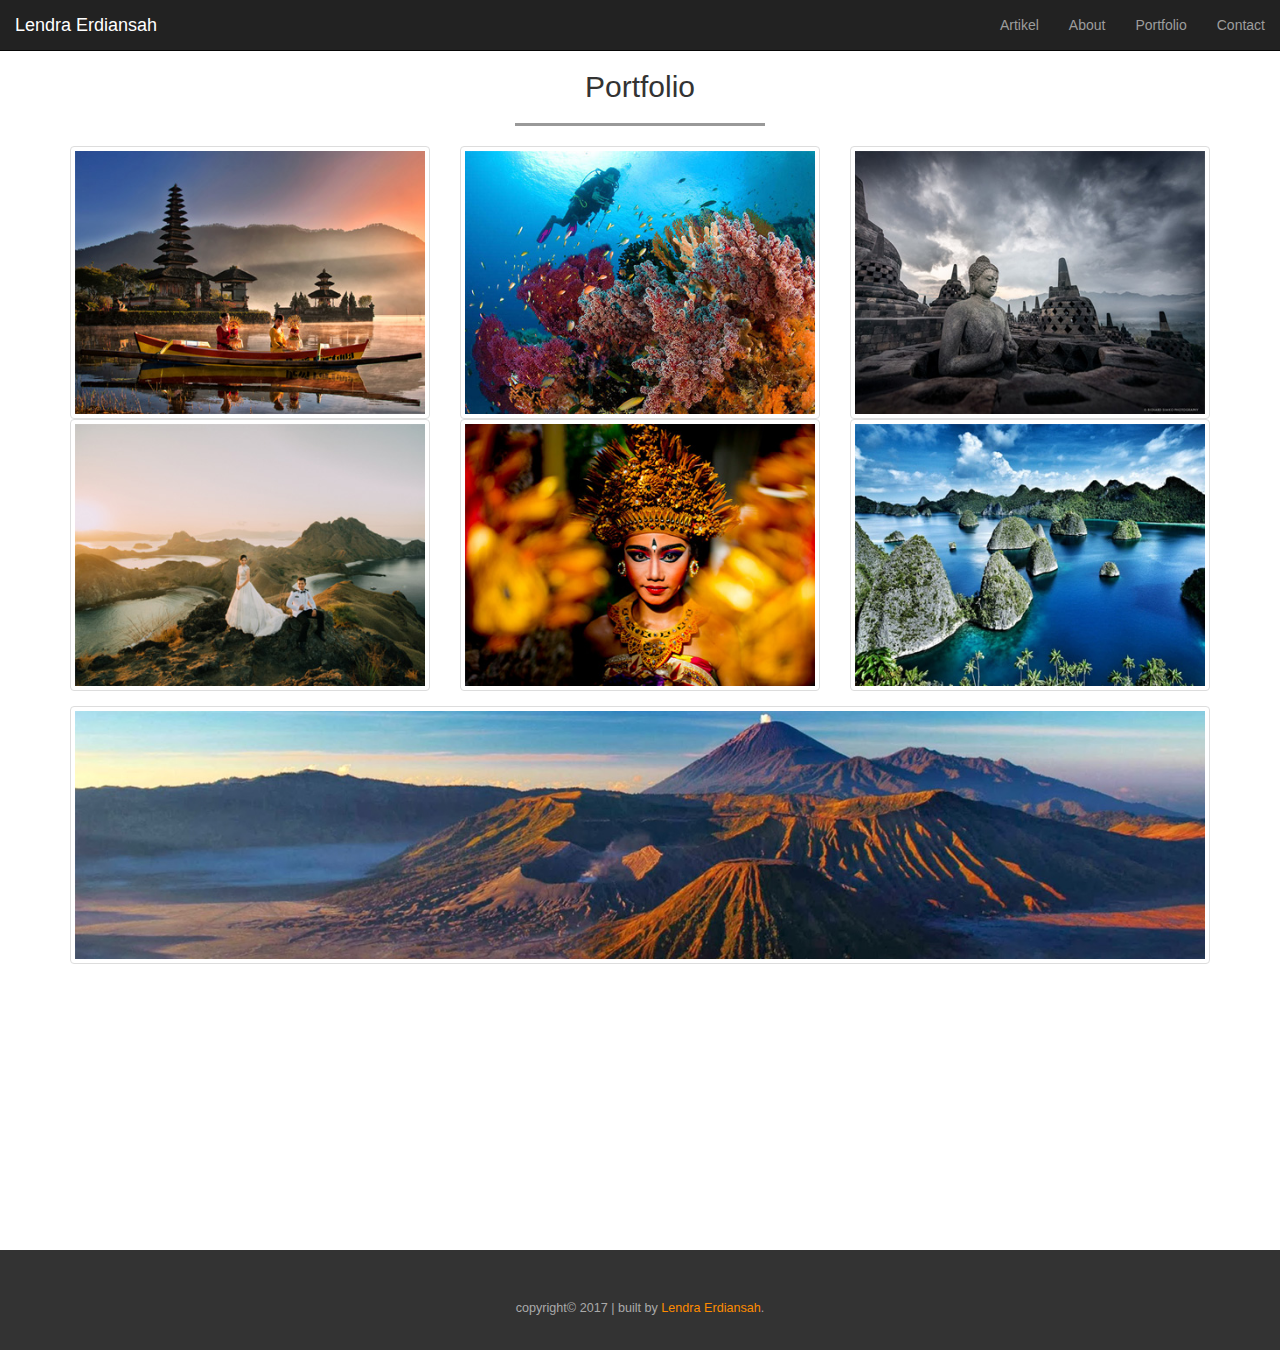
<file: portofolio.html>
<!DOCTYPE html>
<html lang="en" >
  <head>
    <meta charset="utf-8">
    <meta http-equiv="X-UA-Compatible" content="IE=edge">
    <meta name="viewport" content="width=device-width, initial-scale=1">
    <!-- The above 3 meta tags *must* come first in the head; any other head content must come *after* these tags -->
    <title>Lendra Web</title>

    <!-- Bootstrap -->
    <link href="css/bootstrap.min.css" rel="stylesheet">
    <link href="css/style.css" rel="stylesheet">

    <!-- HTML5 shim and Respond.js for IE8 support of HTML5 elements and media queries -->
    <!-- WARNING: Respond.js doesn't work if you view the page via file:// -->
    <!--[if lt IE 9]>
      <script src="https://oss.maxcdn.com/html5shiv/3.7.3/html5shiv.min.js"></script>
      <script src="https://oss.maxcdn.com/respond/1.4.2/respond.min.js"></script>
    <![endif]-->
  </head>
  <body>
   
<!-- awal navbar  -->
        <nav class="navbar navbar-inverse navbar-fixed-top">
            <div class="container-fluid">
               <div class="navbar-header">
                  
                  <button type="button" class="navbar-toggle collapsed" data-toggle="collapse" data-target="#bs-example-navbar-collapse-1" aria-expanded="false">
                    <span class="sr-only">Toggle navigation</span>
                    <span class="icon-bar"></span>
                    <span class="icon-bar"></span>
                    <span class="icon-bar"></span>
                    <span class="icon-bar"></span>
                  </button>
                  
                  
                   <a href="index.html" class="navbar-brand">Lendra Erdiansah</a>
               </div>
               
                <div class="collapse navbar-collapse" id="bs-example-navbar-collapse-1">
                    <ul class="nav navbar-nav navbar-right">
                   <li><a href="artikel.html">Artikel</a></li>
                   <li><a href="about.html">About</a></li>
                   <li><a href="portofolio.html">Portfolio</a></li>
                   <li><a href="contact.html">Contact</a></li>
               </ul>
                </div>

               
               
               
               
            </div>
        </nav>
<!-- akhir navbar  -->
   


<!--awal portfolio-->
        <section class="portfolio">
            <div class="container">
                <div class="row">
                    <div class="col-sm-12 text-center">
                        <h2>Portfolio</h2>
                        <hr>
                    </div>
                    
                    <div class="col-sm-4">
                        <img src="asset/portfolio/1.jpg" alt="" class="img-thumbnail">
                    </div>
                    
                    <div class="col-sm-4">
                        <img src="asset/portfolio/2.jpg" alt="" class="img-thumbnail">
                    </div>
                    
                    <div class="col-sm-4">
                        <img src="asset/portfolio/3.jpg" alt="" class="img-thumbnail">
                    </div>
                    
                    <div class="col-sm-4">
                        <img src="asset/portfolio/4.jpg" alt="" class="img-thumbnail">
                    </div>
                    
                    <div class="col-sm-4">
                        <img src="asset/portfolio/5.jpg" alt="" class="img-thumbnail">
                    </div>
                    
                    <div class="col-sm-4">
                        <img src="asset/portfolio/6.jpg" alt="" class="img-thumbnail">
                    </div>
                    
                    <div class="col-sm-12" id="bawah">
                        <img src="asset/portfolio/7.jpg" alt="" class="img-thumbnail">
                    </div>
                    
                </div>
            </div>
        </section>
<!--akhir portfolio-->


     
<!--     awal footer-->

        <footer>
         <div class="container text-center">
             <div class="row">
                 <div class="col-sm-12">
                     <p>
                         copyright&copy; 2017 | built by <a href="index.html">Lendra Erdiansah</a>.
                     </p>
                 </div>
             </div>
         </div>   
        </footer>
<!--     akhir footer-->
      
      

    <!-- jQuery (necessary for Bootstrap's JavaScript plugins) -->
    <script src="js/jquery-3.2.1.min.js"></script>
    <!-- Include all compiled plugins (below), or include individual files as needed -->
    <script src="js/bootstrap.min.js"></script>
  </body>
</html>
</file>
<file: css/style.css>
html{
    position: relative;
    
}

body {
    margin-bottom: 100px;
    margin-top: 50px;
}

hr{
    width: 250px;
    border-top: 3px solid #999 ;
}

section{
    min-height: 800px;
}


.feedback {
    background-color: #eee;
    min-height: 1000px;
}

.feedback img {
    width: 150px;
}

.feedback .row {
    padding-bottom: 15px;
}

footer    {
    position: absolute;
    bottom: 0;
    width: 100%;
    height: 100px;
    background-color: #333;
    padding-top: 50px;
    
}

footer p {
    color: #aaa;
    font-size: 0.9em;
}





a {
    color: darkorange;
    text-decoration: none
    
}

#headJ {
    color: #333;
    text-decoration: none
}

#headJ:hover {
    color: cyan;
    text-decoration: none;
}

a:hover{
    color: cyan;
    text-decoration: none;
}

#artikel{
    margin-top: 50px;
    
}

#artikel div{
    overflow: hidden
}

.col-sm-9 .row{
    padding-bottom: 10px;
}

.jumbotron img{
    width: 200px
        
}

.portfolio{
    min-height: 1200px;
}

#bawah{
    margin-top: 15px;
    margin-bottom: 50px;
}


#contact{
    background-image: url('../asset/bgcntct.jpg') ;
    min-height: 1200px;
    padding-top: 300px;
    color: #fff;
}

.linksidbar li{
    text-decoration: none;
    font-size: 18px;
}

.description {
    padding-top: 100px;
}

#judullink1{
    background-image: url('../asset/lombok/1.jpg');
    min-height: 430px;
    color: #fff;
}


#judullink2{
    background-image: url('../asset/rajaampat/1.jpg');
    min-height: 430px;
    color: #fff;
}


#judullink3{
    background-image: url('../asset/dieng/2.jpg');
    min-height: 430px;
    color: #fff;
}

#judullink4{
    background-image: url('../asset/browncanyon/1.jpg');
    min-height: 430px;
    color: #fff;
}

#judullink5{
    background-image: url('../asset/rawapening/4.jpg');
    min-height: 430px;
    color: #fff;
}

#judullink6{
    background-image: url('../asset/pantai/4.jpg');
    min-height: 430px;
    color: #fff;
}
</file>
